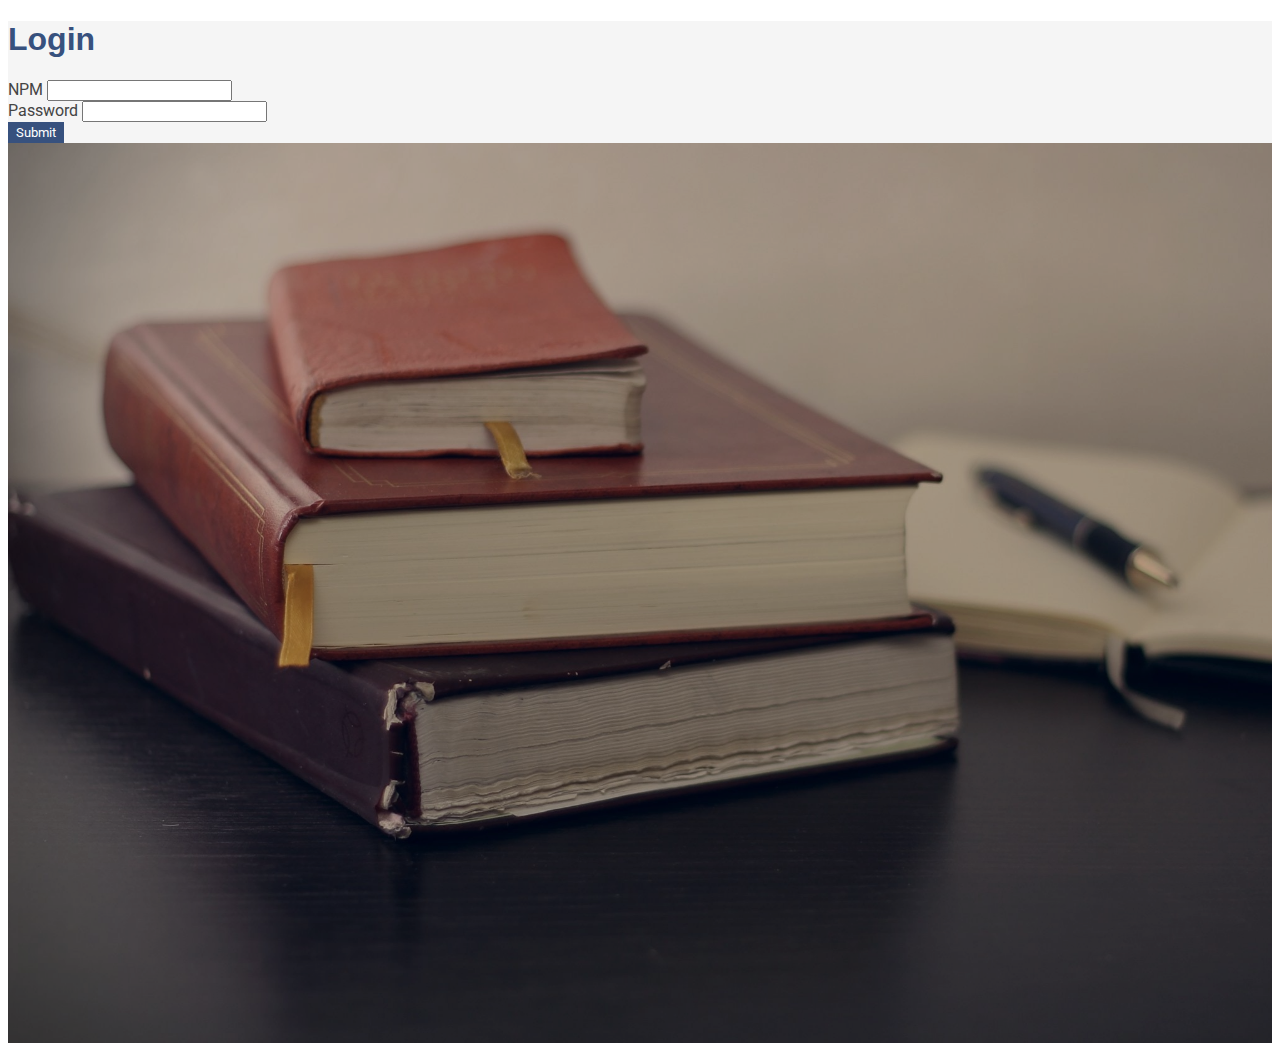
<file: index.html>
<!DOCTYPE html>
<html lang="en">
  <head>
    <meta charset="utf-8" />
    <meta name="viewport" content="width=device-width, initial-scale=1" />
    <title>Login</title>
    <link
      href="https://cdn.jsdelivr.net/npm/bootstrap@5.2.2/dist/css/bootstrap.min.css"
      rel="stylesheet"
      integrity="sha384-Zenh87qX5JnK2Jl0vWa8Ck2rdkQ2Bzep5IDxbcnCeuOxjzrPF/et3URy9Bv1WTRi"
      crossorigin="anonymous"
    />
    <link rel="stylesheet" href="css/style.css" />
  </head>
  <body>
    <!-- Login -->
    <div class="login m-auto">
      <div class="container-fluid">
        <div class="row">
          <div class="col-md-6">
            <div class="container p-5">
              <h1 class="fw-bold text-primary mb-3">Login</h1>
              <form method="POST" action="loginform.php">
                <div class="mb-3">
                  <label for="exampleInputEmail1" class="form-label">NPM</label>
                  <input
                    type="text"
                    class="form-control"
                    id="exampleInputEmail1" name="username"
                  />
                </div>
                <div class="mb-3">
                  <label for="exampleInputPassword1" class="form-label"
                    >Password</label
                  >
                  <input
                    type="password"
                    class="form-control"
                    id="exampleInputPassword1" name="password"
                  />
                </div>
                <button type="submit" class="btn btn-login w-100 mt-4">
                  Submit
                </button>
              </form>
              <!-- <h5 class="mt-3 text-black-50">
                Tidak mempunyai akun?
                <a href="./register.html" class="text-primary">Daftar</a>
              </h5> -->
            </div>
          </div>
          <div class="col-md-6 p-0">
            <div class="bg-login"></div>
          </div>
        </div>
      </div>
    </div>

    <script
      src="https://cdn.jsdelivr.net/npm/bootstrap@5.2.2/dist/js/bootstrap.bundle.min.js"
      integrity="sha384-OERcA2EqjJCMA+/3y+gxIOqMEjwtxJY7qPCqsdltbNJuaOe923+mo//f6V8Qbsw3"
      crossorigin="anonymous"
    ></script>
  </body>
</html>
</file>
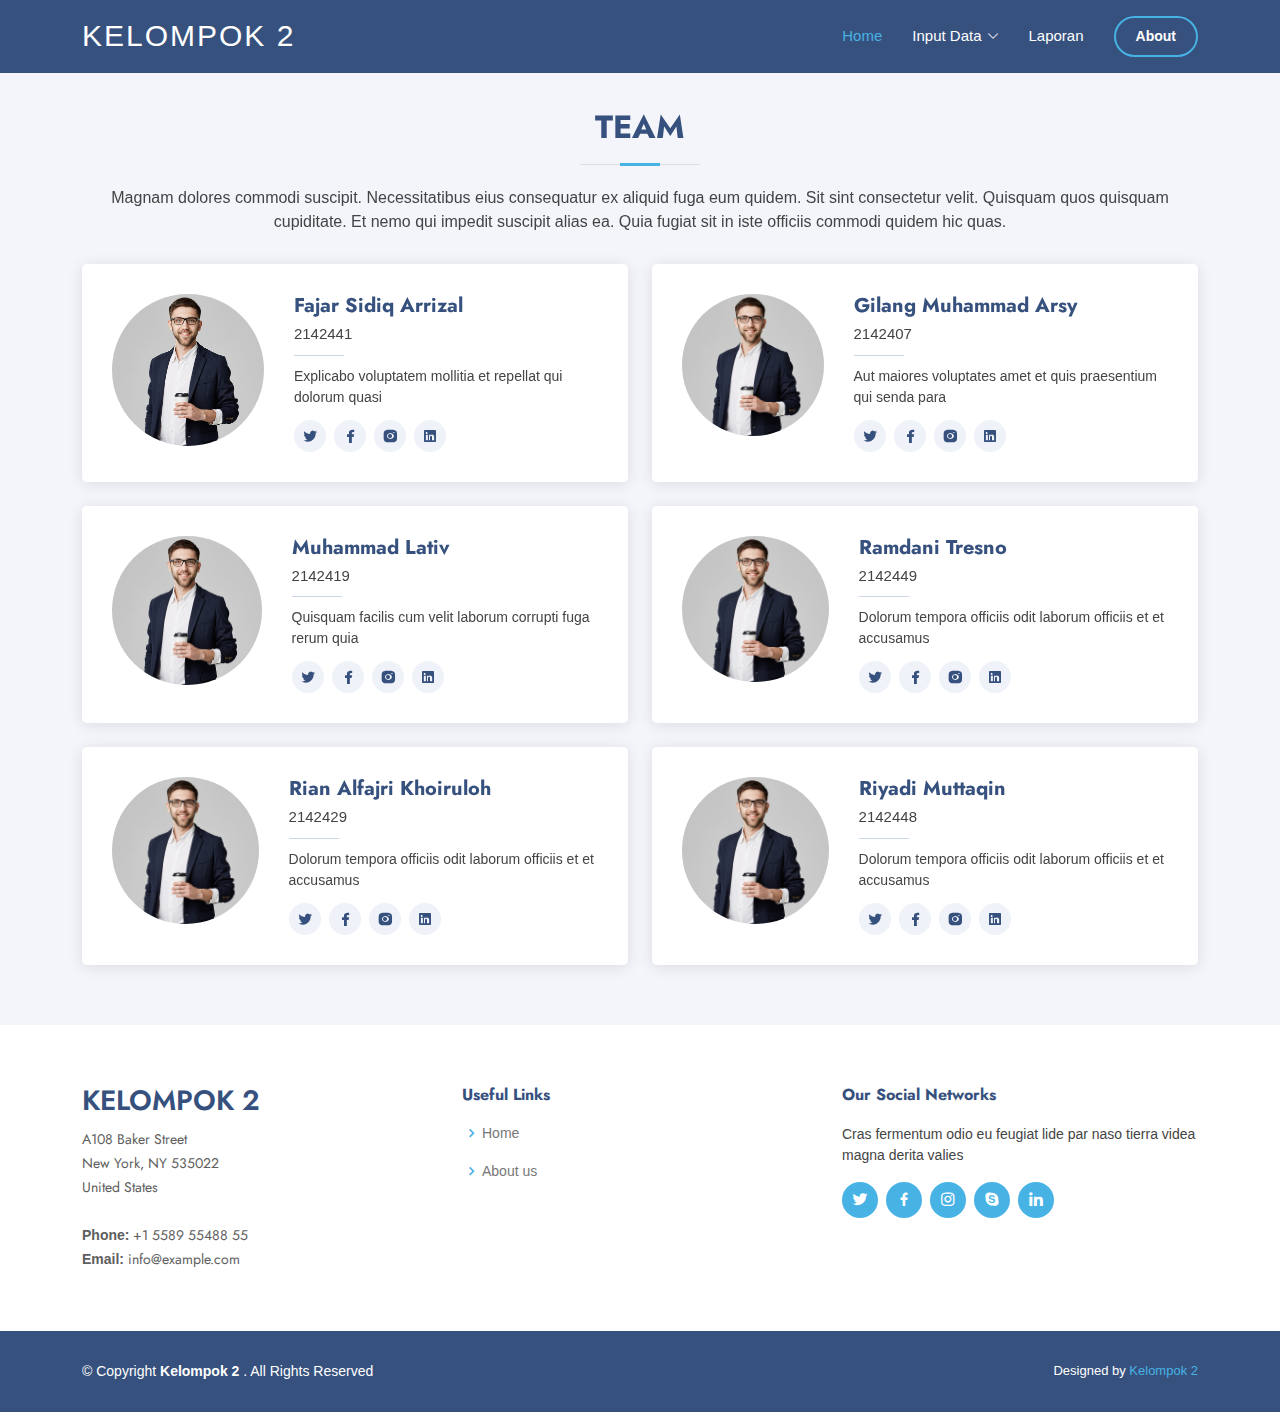
<file: about.html>
<!DOCTYPE html>
<html lang="en">
  <head>
    <meta charset="utf-8" />
    <meta content="width=device-width, initial-scale=1.0" name="viewport" />

    <title>Arsha Bootstrap Template - Index</title>
    <meta content="" name="description" />
    <meta content="" name="keywords" />

    <!-- Favicons -->
    <link href="assets/img/favicon.png" rel="icon" />
    <link href="assets/img/apple-touch-icon.png" rel="apple-touch-icon" />

    <!-- Google Fonts -->
    <link
      href="https://fonts.googleapis.com/css?family=Open+Sans:300,300i,400,400i,600,600i,700,700i|Jost:300,300i,400,400i,500,500i,600,600i,700,700i|Poppins:300,300i,400,400i,500,500i,600,600i,700,700i"
      rel="stylesheet"
    />

    <!-- Vendor CSS Files -->
    <link href="assets/vendor/aos/aos.css" rel="stylesheet" />
    <link
      href="assets/vendor/bootstrap/css/bootstrap.min.css"
      rel="stylesheet"
    />
    <link
      href="assets/vendor/bootstrap-icons/bootstrap-icons.css"
      rel="stylesheet"
    />
    <link href="assets/vendor/boxicons/css/boxicons.min.css" rel="stylesheet" />
    <link
      href="assets/vendor/glightbox/css/glightbox.min.css"
      rel="stylesheet"
    />
    <link href="assets/vendor/remixicon/remixicon.css" rel="stylesheet" />
    <link href="assets/vendor/swiper/swiper-bundle.min.css" rel="stylesheet" />

    <!-- Template Main CSS File -->
    <link href="assets/css/style.css" rel="stylesheet" />

    <!-- =======================================================
  * Template Name: Arsha - v4.9.1
  * Template URL: https://bootstrapmade.com/arsha-free-bootstrap-html-template-corporate/
  * Author: BootstrapMade.com
  * License: https://bootstrapmade.com/license/
  ======================================================== -->
  </head>

  <body>
    <!-- ======= Header ======= -->
    <header id="header" class="fixed-top" style="background-color: #37517e;">
      <div class="container d-flex align-items-center">
        <h1 class="logo me-auto"><a href="index.html">Kelompok 2</a></h1>
        <!-- Uncomment below if you prefer to use an image logo -->
        <!-- <a href="index.html" class="logo me-auto"><img src="assets/img/logo.png" alt="" class="img-fluid"></a>-->

        <nav id="navbar" class="navbar">
          <ul>
            <li><a class="nav-link scrollto active" href="index.html">Home</a></li>
            <li class="dropdown">
              <a href="#">
                <span>Input Data</span>
                <i class="bi bi-chevron-down"></i>
              </a>
              <ul>
                <li><a href="forms/formmhs.php">Mahasiswa</a></li>
                <li><a href="forms/formdosen.php">Dosen</a></li>
                <li><a href="forms/formmatkul.php">Mata Kuliah</a></li>
                <li><a href="forms/formnilai.php">Nilai</a></li>
              </ul>
            </li>
            <li><a class="nav-link" href="laporan.html">Laporan</a></li>
            <li>
              <a class="getstarted" href="about.html">About</a>
            </li>
          </ul>
          <i class="bi bi-list mobile-nav-toggle"></i>
        </nav>

        <!-- .navbar -->
      </div>
    </header>
    <!-- End Header -->

    <main id="main">
      <!-- ======= Team Section ======= -->
      <section id="team" class="team section-bg">
        <div class="container mt-lg-5" data-aos="fade-up">
          <div class="section-title">
            <h2>Team</h2>
            <p>
              Magnam dolores commodi suscipit. Necessitatibus eius consequatur
              ex aliquid fuga eum quidem. Sit sint consectetur velit. Quisquam
              quos quisquam cupiditate. Et nemo qui impedit suscipit alias ea.
              Quia fugiat sit in iste officiis commodi quidem hic quas.
            </p>
          </div>

          <div class="row">
            <div class="col-lg-6">
              <div
                class="member d-flex align-items-start"
                data-aos="zoom-in"
                data-aos-delay="100"
              >
                <div class="pic">
                  <img
                    src="assets/img/team/team-3.jpg"
                    class="img-fluid"
                    alt=""
                  />
                </div>
                <div class="member-info">
                  <h4>Fajar Sidiq Arrizal</h4>
                  <span>2142441</span>
                  <p>
                    Explicabo voluptatem mollitia et repellat qui dolorum quasi
                  </p>
                  <div class="social">
                    <a href=""><i class="ri-twitter-fill"></i></a>
                    <a href=""><i class="ri-facebook-fill"></i></a>
                    <a href=""><i class="ri-instagram-fill"></i></a>
                    <a href=""><i class="ri-linkedin-box-fill"></i></a>
                  </div>
                </div>
              </div>
            </div>

            <div class="col-lg-6 mt-4 mt-lg-0">
              <div
                class="member d-flex align-items-start"
                data-aos="zoom-in"
                data-aos-delay="200"
              >
                <div class="pic">
                  <img
                    src="assets/img/team/team-3.jpg"
                    class="img-fluid"
                    alt=""
                  />
                </div>
                <div class="member-info">
                  <h4>Gilang Muhammad Arsy</h4>
                  <span>2142407</span>
                  <p>
                    Aut maiores voluptates amet et quis praesentium qui senda
                    para
                  </p>
                  <div class="social">
                    <a href=""><i class="ri-twitter-fill"></i></a>
                    <a href=""><i class="ri-facebook-fill"></i></a>
                    <a href=""><i class="ri-instagram-fill"></i></a>
                    <a href=""><i class="ri-linkedin-box-fill"></i></a>
                  </div>
                </div>
              </div>
            </div>

            <div class="col-lg-6 mt-4">
              <div
                class="member d-flex align-items-start"
                data-aos="zoom-in"
                data-aos-delay="300"
              >
                <div class="pic">
                  <img
                    src="assets/img/team/team-3.jpg"
                    class="img-fluid"
                    alt=""
                  />
                </div>
                <div class="member-info">
                  <h4>Muhammad Lativ</h4>
                  <span>2142419</span>
                  <p>
                    Quisquam facilis cum velit laborum corrupti fuga rerum quia
                  </p>
                  <div class="social">
                    <a href=""><i class="ri-twitter-fill"></i></a>
                    <a href=""><i class="ri-facebook-fill"></i></a>
                    <a href=""><i class="ri-instagram-fill"></i></a>
                    <a href=""><i class="ri-linkedin-box-fill"></i></a>
                  </div>
                </div>
              </div>
            </div>

            <div class="col-lg-6 mt-4">
              <div
                class="member d-flex align-items-start"
                data-aos="zoom-in"
                data-aos-delay="400"
              >
                <div class="pic">
                  <img
                    src="assets/img/team/team-3.jpg"
                    class="img-fluid"
                    alt=""
                  />
                </div>
                <div class="member-info">
                  <h4>Ramdani Tresno</h4>
                  <span>2142449</span>
                  <p>
                    Dolorum tempora officiis odit laborum officiis et et
                    accusamus
                  </p>
                  <div class="social">
                    <a href=""><i class="ri-twitter-fill"></i></a>
                    <a href=""><i class="ri-facebook-fill"></i></a>
                    <a href=""><i class="ri-instagram-fill"></i></a>
                    <a href=""><i class="ri-linkedin-box-fill"></i></a>
                  </div>
                </div>
              </div>
            </div>
            <div class="col-lg-6 mt-4">
              <div
                class="member d-flex align-items-start"
                data-aos="zoom-in"
                data-aos-delay="400"
              >
                <div class="pic">
                  <img
                    src="assets/img/team/team-3.jpg"
                    class="img-fluid"
                    alt=""
                  />
                </div>
                <div class="member-info">
                  <h4>Rian Alfajri Khoiruloh</h4>
                  <span>2142429</span>
                  <p>
                    Dolorum tempora officiis odit laborum officiis et et
                    accusamus
                  </p>
                  <div class="social">
                    <a href=""><i class="ri-twitter-fill"></i></a>
                    <a href=""><i class="ri-facebook-fill"></i></a>
                    <a href=""><i class="ri-instagram-fill"></i></a>
                    <a href=""><i class="ri-linkedin-box-fill"></i></a>
                  </div>
                </div>
              </div>
            </div>
            <div class="col-lg-6 mt-4">
              <div
                class="member d-flex align-items-start"
                data-aos="zoom-in"
                data-aos-delay="400"
              >
                <div class="pic">
                  <img
                    src="assets/img/team/team-3.jpg"
                    class="img-fluid"
                    alt=""
                  />
                </div>
                <div class="member-info">
                  <h4>Riyadi Muttaqin</h4>
                  <span>2142448</span>
                  <p>
                    Dolorum tempora officiis odit laborum officiis et et
                    accusamus
                  </p>
                  <div class="social">
                    <a href=""><i class="ri-twitter-fill"></i></a>
                    <a href=""><i class="ri-facebook-fill"></i></a>
                    <a href=""><i class="ri-instagram-fill"></i></a>
                    <a href=""><i class="ri-linkedin-box-fill"></i></a>
                  </div>
                </div>
              </div>
            </div>
          </div>
        </div>
      </section>
      <!-- End Team Section -->
    </main>
    <!-- End #main -->
    <!-- ======= Footer ======= -->
    <footer id="footer">
      <div class="footer-top">
        <div class="container">
          <div class="row">
            <div class="col-lg-4 col-md-6 footer-contact">
              <h3>Kelompok 2</h3>
              <p>
                A108 Baker Street
                <br />
                New York, NY 535022
                <br />
                United States
                <br />
                <br />
                <strong>Phone:</strong>
                +1 5589 55488 55
                <br />
                <strong>Email:</strong>
                info@example.com
                <br />
              </p>
            </div>

            <div class="col-lg-4 col-md-6 footer-links">
              <h4>Useful Links</h4>
              <ul>
                <li>
                  <i class="bx bx-chevron-right"></i>
                  <a href="index.html">Home</a>
                </li>
                <li>
                  <i class="bx bx-chevron-right"></i>
                  <a href="about.html">About us</a>
                </li>
              </ul>
            </div>

            <div class="col-lg-4 col-md-6 footer-links">
              <h4>Our Social Networks</h4>
              <p>
                Cras fermentum odio eu feugiat lide par naso tierra videa magna
                derita valies
              </p>
              <div class="social-links mt-3">
                <a href="#" class="twitter"><i class="bx bxl-twitter"></i></a>
                <a href="#" class="facebook"><i class="bx bxl-facebook"></i></a>
                <a href="#" class="instagram">
                  <i class="bx bxl-instagram"></i>
                </a>
                <a href="#" class="google-plus"><i class="bx bxl-skype"></i></a>
                <a href="#" class="linkedin"><i class="bx bxl-linkedin"></i></a>
              </div>
            </div>
          </div>
        </div>
      </div>

      <div class="container footer-bottom clearfix">
        <div class="copyright">
          &copy; Copyright
          <strong><span>Kelompok 2</span></strong>
          . All Rights Reserved
        </div>
        <div class="credits">
          <!-- All the links in the footer should remain intact. -->
          <!-- You can delete the links only if you purchased the pro version. -->
          <!-- Licensing information: https://bootstrapmade.com/license/ -->
          <!-- Purchase the pro version with working PHP/AJAX contact form: https://bootstrapmade.com/arsha-free-bootstrap-html-template-corporate/ -->
          Designed by
          <a href="https://bootstrapmade.com/">Kelompok 2</a>
        </div>
      </div>
    </footer>
    <!-- End Footer -->

    <div id="preloader"></div>
    <a
      href="#"
      class="back-to-top d-flex align-items-center justify-content-center"
    >
      <i class="bi bi-arrow-up-short"></i>
    </a>

    <!-- Vendor JS Files -->
    <script src="assets/vendor/aos/aos.js"></script>
    <script src="assets/vendor/bootstrap/js/bootstrap.bundle.min.js"></script>
    <script src="assets/vendor/glightbox/js/glightbox.min.js"></script>
    <script src="assets/vendor/isotope-layout/isotope.pkgd.min.js"></script>
    <script src="assets/vendor/swiper/swiper-bundle.min.js"></script>
    <script src="assets/vendor/waypoints/noframework.waypoints.js"></script>
    <script src="assets/vendor/php-email-form/validate.js"></script>

    <!-- Template Main JS File -->
    <script src="assets/js/main.js"></script>
  </body>
</html>
</file>
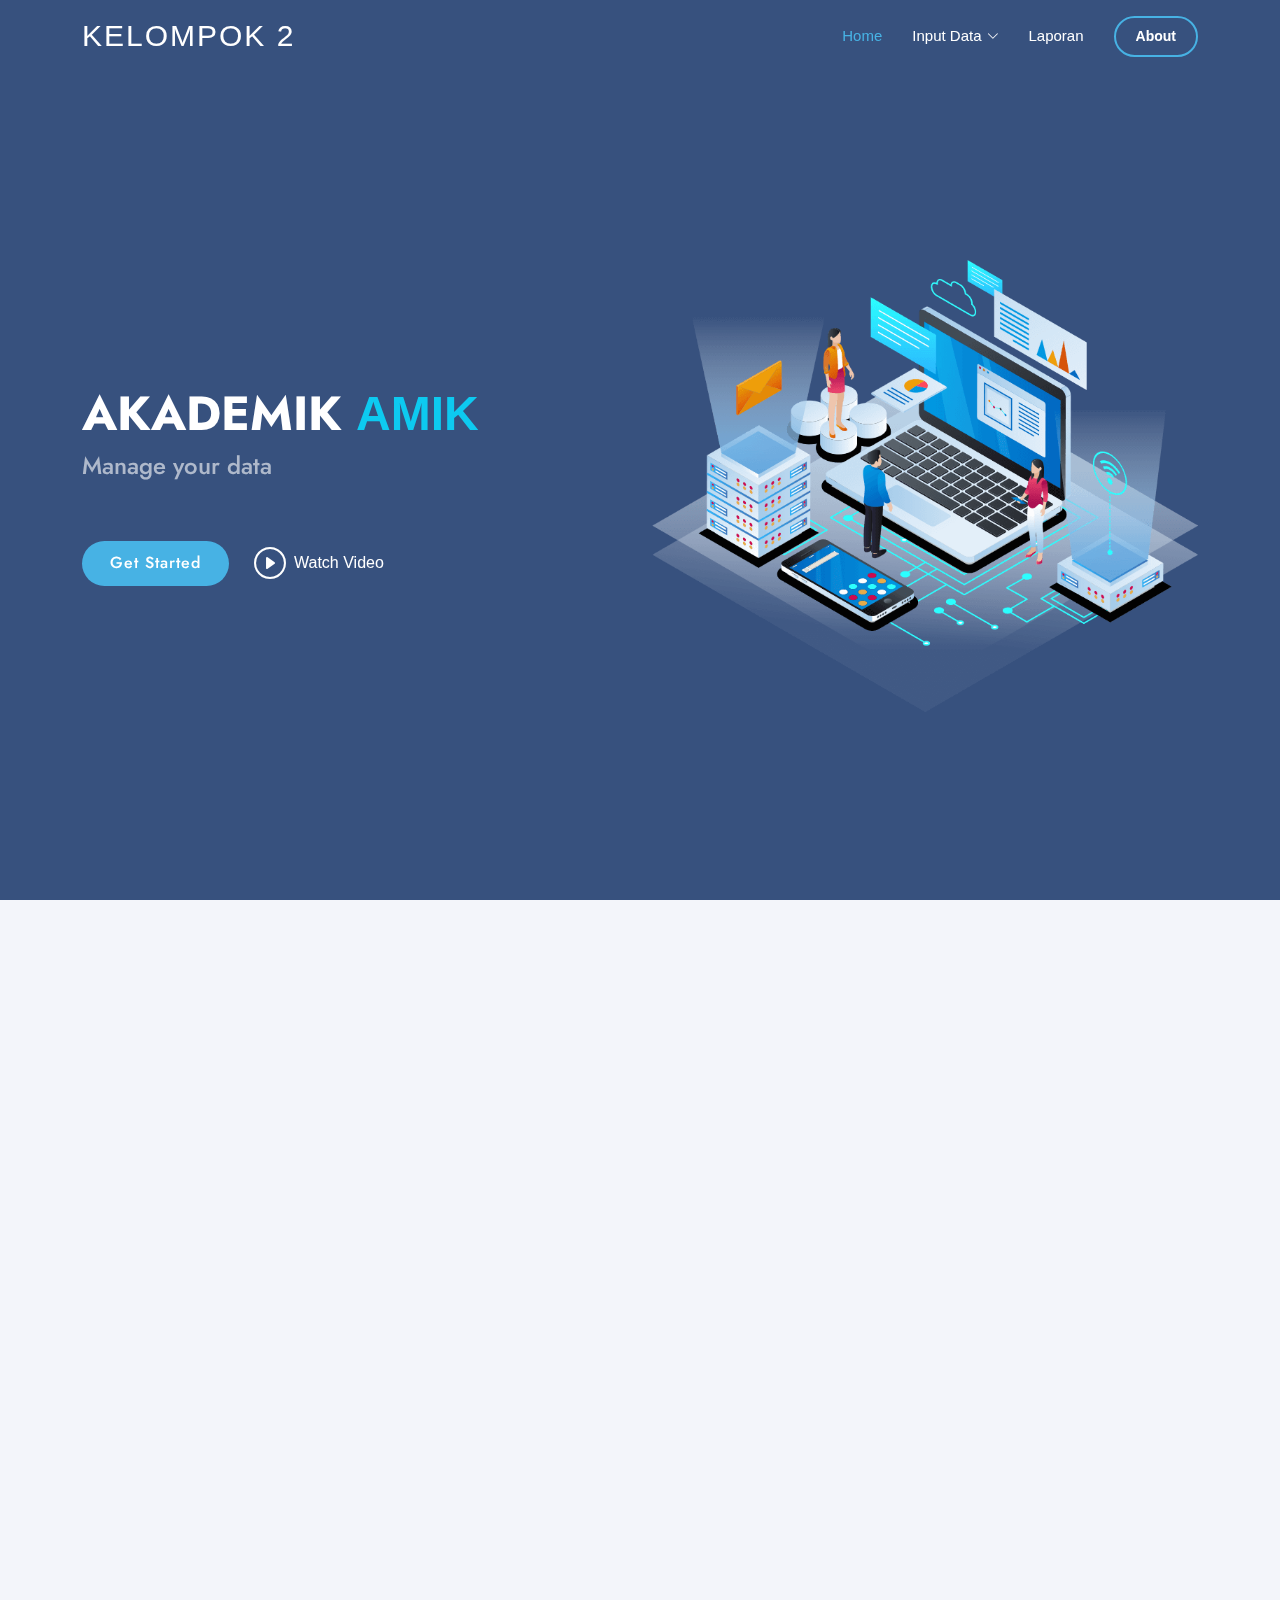
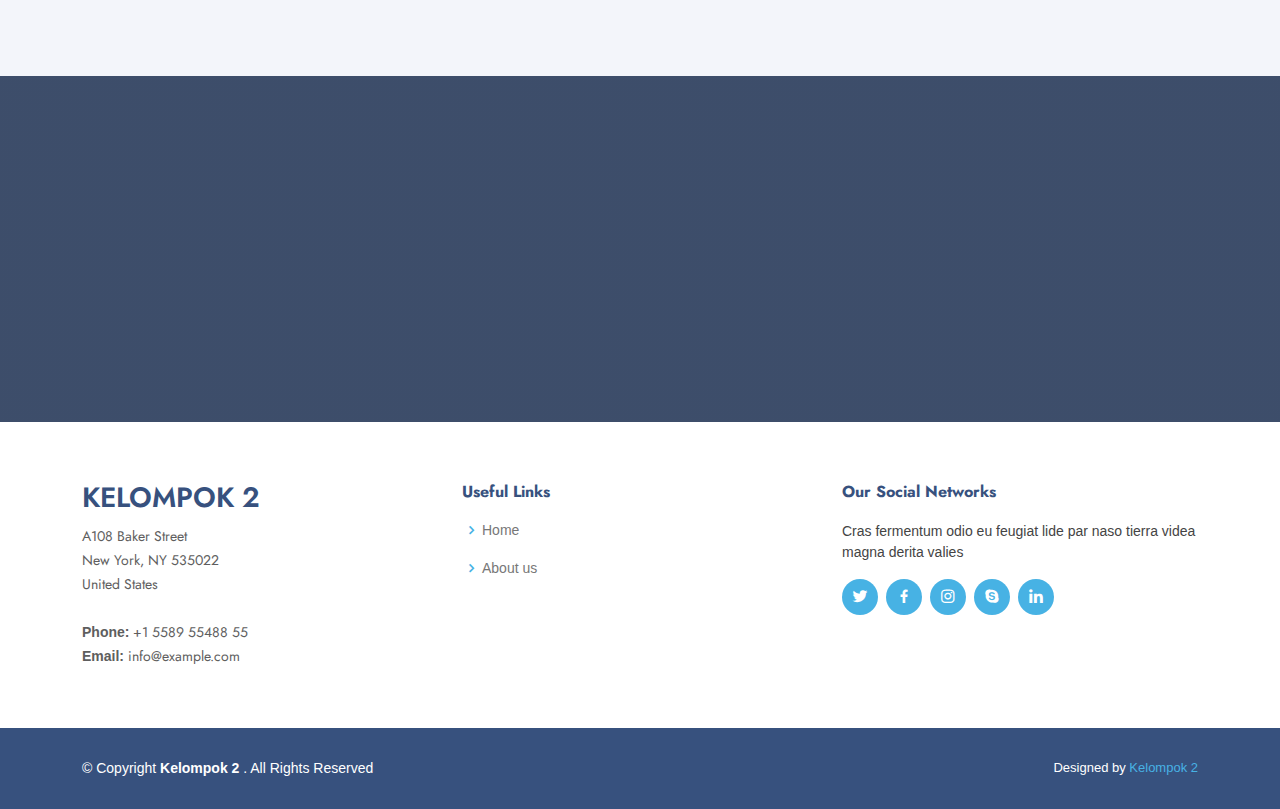
<file: home.html>
<!DOCTYPE html>
<html lang="en">
  <head>
    <meta charset="utf-8" />
    <meta content="width=device-width, initial-scale=1.0" name="viewport" />

    <title>Arsha Bootstrap Template - Index</title>
    <meta content="" name="description" />
    <meta content="" name="keywords" />

    <!-- Favicons -->
    <link href="assets/img/favicon.png" rel="icon" />
    <link href="assets/img/apple-touch-icon.png" rel="apple-touch-icon" />

    <!-- Google Fonts -->
    <link
      href="https://fonts.googleapis.com/css?family=Open+Sans:300,300i,400,400i,600,600i,700,700i|Jost:300,300i,400,400i,500,500i,600,600i,700,700i|Poppins:300,300i,400,400i,500,500i,600,600i,700,700i"
      rel="stylesheet"
    />

    <!-- Vendor CSS Files -->
    <link href="assets/vendor/aos/aos.css" rel="stylesheet" />
    <link
      href="assets/vendor/bootstrap/css/bootstrap.min.css"
      rel="stylesheet"
    />
    <link
      href="assets/vendor/bootstrap-icons/bootstrap-icons.css"
      rel="stylesheet"
    />
    <link href="assets/vendor/boxicons/css/boxicons.min.css" rel="stylesheet" />
    <link
      href="assets/vendor/glightbox/css/glightbox.min.css"
      rel="stylesheet"
    />
    <link href="assets/vendor/remixicon/remixicon.css" rel="stylesheet" />
    <link href="assets/vendor/swiper/swiper-bundle.min.css" rel="stylesheet" />

    <!-- Template Main CSS File -->
    <link href="assets/css/style.css" rel="stylesheet" />

    <!-- =======================================================
  * Template Name: Arsha - v4.9.1
  * Template URL: https://bootstrapmade.com/arsha-free-bootstrap-html-template-corporate/
  * Author: BootstrapMade.com
  * License: https://bootstrapmade.com/license/
  ======================================================== -->
  </head>

  <body>
    <!-- ======= Header ======= -->
    <header id="header" class="fixed-top">
      <div class="container d-flex align-items-center">
        <h1 class="logo me-auto"><a href="index.html">Kelompok 2</a></h1>
        <!-- Uncomment below if you prefer to use an image logo -->
        <!-- <a href="index.html" class="logo me-auto"><img src="assets/img/logo.png" alt="" class="img-fluid"></a>-->

        <nav id="navbar" class="navbar">
          <ul>
            <li><a class="nav-link scrollto active" href="index.html">Home</a></li>
            <li class="dropdown">
              <a href="#">
                <span>Input Data</span>
                <i class="bi bi-chevron-down"></i>
              </a>
              <ul>
                <li><a href="forms/formmhs.php">Mahasiswa</a></li>
                <li><a href="forms/formdosen.php">Dosen</a></li>
                <li><a href="forms/formmatkul.php">Mata Kuliah</a></li>
                <li><a href="forms/formnilai.php">Nilai</a></li>
              </ul>
            </li>
            <li><a class="nav-link" href="laporan.html">Laporan</a></li>
            <li>
              <a class="getstarted" href="about.html">About</a>
            </li>
          </ul>
          <i class="bi bi-list mobile-nav-toggle"></i>
        </nav>
        <!-- .navbar -->
      </div>
    </header>
    <!-- End Header -->

    <!-- ======= Hero Section ======= -->
    <section id="hero" class="d-flex align-items-center">
      <div class="container">
        <div class="row">
          <div
            class="col-lg-6 d-flex flex-column justify-content-center pt-4 pt-lg-0 order-2 order-lg-1"
            data-aos="fade-up"
            data-aos-delay="200"
          >
            <h1>
              AKADEMIK
              <span class="text-info">AMIK</span>
            </h1>
            <h2>
              Manage your data
            </h2>
            <div class="d-flex justify-content-center justify-content-lg-start">
              <a href="#why-us" class="btn-get-started scrollto">Get Started</a>
              <a
                href="https://youtu.be/dQw4w9WgXcQ"
                class="glightbox btn-watch-video"
              >
                <i class="bi bi-play-circle"></i>
                <span>Watch Video</span>
              </a>
            </div>
          </div>
          <div
            class="col-lg-6 order-1 order-lg-2 hero-img"
            data-aos="zoom-in"
            data-aos-delay="200"
          >
            <img
              src="assets/img/hero-img.png"
              class="img-fluid animated"
              alt=""
            />
          </div>
        </div>
      </div>
    </section>
    <!-- End Hero -->

    <main id="main">
      <!-- ======= Why Us Section ======= -->
      <section id="why-us" class="why-us section-bg">
        <div class="container-fluid" data-aos="fade-up">
          <div class="row">
            <div
              class="col-lg-7 d-flex flex-column justify-content-center align-items-stretch order-2 order-lg-1"
            >
              <div class="content">
                <h3>
                  About
                  <strong>Us</strong>
                </h3>
                <p>
                  Lorem ipsum dolor sit amet, consectetur adipiscing elit, sed
                  do eiusmod tempor incididunt ut labore et dolore magna aliqua.
                  Duis aute irure dolor in reprehenderit
                </p>
              </div>

              <div class="accordion-list">
                <ul>
                  <li>
                    <a
                      data-bs-toggle="collapse"
                      class="collapse"
                      data-bs-target="#accordion-list-1"
                    >
                      <span>01</span>
                      Mahasiswa
                      <i class="bx bx-chevron-down icon-show"></i>
                      <i class="bx bx-chevron-up icon-close"></i>
                    </a>
                    <div
                      id="accordion-list-1"
                      class="collapse show"
                      data-bs-parent=".accordion-list"
                    >
                      <p>
                        Feugiat pretium nibh ipsum consequat. Tempus iaculis
                        urna id volutpat lacus laoreet non curabitur gravida.
                        Venenatis lectus magna fringilla urna porttitor rhoncus
                        dolor purus non.
                      </p>
                    </div>
                  </li>

                  <li>
                    <a
                      data-bs-toggle="collapse"
                      data-bs-target="#accordion-list-2"
                      class="collapsed"
                    >
                      <span>02</span>
                      Dosen
                      <i class="bx bx-chevron-down icon-show"></i>
                      <i class="bx bx-chevron-up icon-close"></i>
                    </a>
                    <div
                      id="accordion-list-2"
                      class="collapse"
                      data-bs-parent=".accordion-list"
                    >
                      <p>
                        Dolor sit amet consectetur adipiscing elit pellentesque
                        habitant morbi. Id interdum velit laoreet id donec
                        ultrices. Fringilla phasellus faucibus scelerisque
                        eleifend donec pretium. Est pellentesque elit
                        ullamcorper dignissim. Mauris ultrices eros in cursus
                        turpis massa tincidunt dui.
                      </p>
                    </div>
                  </li>

                  <li>
                    <a
                      data-bs-toggle="collapse"
                      data-bs-target="#accordion-list-3"
                      class="collapsed"
                    >
                      <span>03</span>
                      Mata Kuliah
                      <i class="bx bx-chevron-down icon-show"></i>
                      <i class="bx bx-chevron-up icon-close"></i>
                    </a>
                    <div
                      id="accordion-list-3"
                      class="collapse"
                      data-bs-parent=".accordion-list"
                    >
                      <p>
                        Eleifend mi in nulla posuere sollicitudin aliquam
                        ultrices sagittis orci. Faucibus pulvinar elementum
                        integer enim. Sem nulla pharetra diam sit amet nisl
                        suscipit. Rutrum tellus pellentesque eu tincidunt.
                        Lectus urna duis convallis convallis tellus. Urna
                        molestie at elementum eu facilisis sed odio morbi quis
                      </p>
                    </div>
                  </li>
                  <li>
                    <a
                      data-bs-toggle="collapse"
                      data-bs-target="#accordion-list-4"
                      class="collapsed"
                    >
                      <span>04</span>
                      Nilai
                      <i class="bx bx-chevron-down icon-show"></i>
                      <i class="bx bx-chevron-up icon-close"></i>
                    </a>
                    <div
                      id="accordion-list-4"
                      class="collapse"
                      data-bs-parent=".accordion-list"
                    >
                      <p>
                        Eleifend mi in nulla posuere sollicitudin aliquam
                        ultrices sagittis orci. Faucibus pulvinar elementum
                        integer enim. Sem nulla pharetra diam sit amet nisl
                        suscipit. Rutrum tellus pellentesque eu tincidunt.
                        Lectus urna duis convallis convallis tellus. Urna
                        molestie at elementum eu facilisis sed odio morbi quis
                      </p>
                    </div>
                  </li>
                </ul>
              </div>
            </div>

            <div
              class="col-lg-5 align-items-stretch order-1 order-lg-2 img"
              style="background-image: url('assets/img/why-us.png');"
              data-aos="zoom-in"
              data-aos-delay="150"
            >
              &nbsp;
            </div>
          </div>
        </div>
      </section>
      <!-- End Why Us Section -->

      <!-- ======= Cta Section ======= -->
      <section id="cta" class="cta">
        <div class="container" data-aos="zoom-in">
          <div class="row">
            <div class="col-lg-9 text-center text-lg-start">
              <h3>Report</h3>
              <p>
                Duis aute irure dolor in reprehenderit in voluptate velit esse
                cillum dolore eu fugiat nulla pariatur. Excepteur sint occaecat
                cupidatat non proident, sunt in culpa qui officia deserunt
                mollit anim id est laborum.
              </p>
            </div>
            <div class="col-lg-3 cta-btn-container text-center">
              <a class="cta-btn align-middle" href="laporan.html">
                View Report
              </a>
            </div>
          </div>
        </div>
      </section>
      <!-- End Cta Section -->
    </main>
    <!-- End #main -->

    <!-- ======= Footer ======= -->
    <footer id="footer">
      <div class="footer-top">
        <div class="container">
          <div class="row">
            <div class="col-lg-4 col-md-6 footer-contact">
              <h3>Kelompok 2</h3>
              <p>
                A108 Baker Street
                <br />
                New York, NY 535022
                <br />
                United States
                <br />
                <br />
                <strong>Phone:</strong>
                +1 5589 55488 55
                <br />
                <strong>Email:</strong>
                info@example.com
                <br />
              </p>
            </div>

            <div class="col-lg-4 col-md-6 footer-links">
              <h4>Useful Links</h4>
              <ul>
                <li>
                  <i class="bx bx-chevron-right"></i>
                  <a href="index.html">Home</a>
                </li>
                <li>
                  <i class="bx bx-chevron-right"></i>
                  <a href="about.html">About us</a>
                </li>
              </ul>
            </div>

            <div class="col-lg-4 col-md-6 footer-links">
              <h4>Our Social Networks</h4>
              <p>
                Cras fermentum odio eu feugiat lide par naso tierra videa magna
                derita valies
              </p>
              <div class="social-links mt-3">
                <a href="#" class="twitter"><i class="bx bxl-twitter"></i></a>
                <a href="#" class="facebook"><i class="bx bxl-facebook"></i></a>
                <a href="#" class="instagram">
                  <i class="bx bxl-instagram"></i>
                </a>
                <a href="#" class="google-plus"><i class="bx bxl-skype"></i></a>
                <a href="#" class="linkedin"><i class="bx bxl-linkedin"></i></a>
              </div>
            </div>
          </div>
        </div>
      </div>

      <div class="container footer-bottom clearfix">
        <div class="copyright">
          &copy; Copyright
          <strong><span>Kelompok 2</span></strong>
          . All Rights Reserved
        </div>
        <div class="credits">
          <!-- All the links in the footer should remain intact. -->
          <!-- You can delete the links only if you purchased the pro version. -->
          <!-- Licensing information: https://bootstrapmade.com/license/ -->
          <!-- Purchase the pro version with working PHP/AJAX contact form: https://bootstrapmade.com/arsha-free-bootstrap-html-template-corporate/ -->
          Designed by
          <a href="https://bootstrapmade.com/">Kelompok 2</a>
        </div>
      </div>
    </footer>
    <!-- End Footer -->

    <div id="preloader"></div>
    <a
      href="#"
      class="back-to-top d-flex align-items-center justify-content-center"
    >
      <i class="bi bi-arrow-up-short"></i>
    </a>

    <!-- Vendor JS Files -->
    <script src="assets/vendor/aos/aos.js"></script>
    <script src="assets/vendor/bootstrap/js/bootstrap.bundle.min.js"></script>
    <script src="assets/vendor/glightbox/js/glightbox.min.js"></script>
    <script src="assets/vendor/isotope-layout/isotope.pkgd.min.js"></script>
    <script src="assets/vendor/swiper/swiper-bundle.min.js"></script>
    <script src="assets/vendor/waypoints/noframework.waypoints.js"></script>
    <script src="assets/vendor/php-email-form/validate.js"></script>

    <!-- Template Main JS File -->
    <script src="assets/js/main.js"></script>
  </body>
</html>
</file>
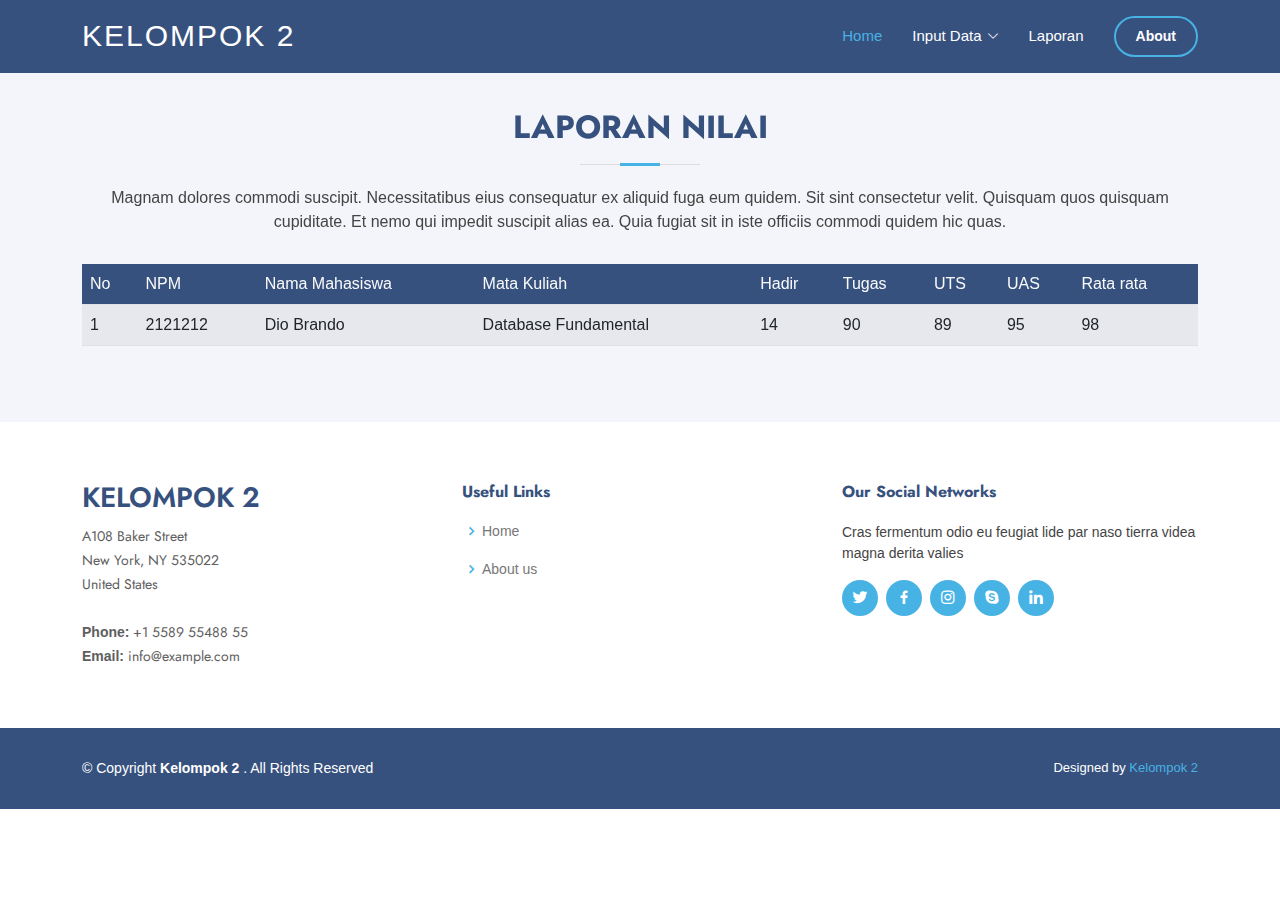
<file: laporan.html>
<!DOCTYPE html>
<html lang="en">
  <head>
    <meta charset="utf-8" />
    <meta content="width=device-width, initial-scale=1.0" name="viewport" />

    <title>Arsha Bootstrap Template - Index</title>
    <meta content="" name="description" />
    <meta content="" name="keywords" />

    <!-- Favicons -->
    <link href="assets/img/favicon.png" rel="icon" />
    <link href="assets/img/apple-touch-icon.png" rel="apple-touch-icon" />

    <!-- Google Fonts -->
    <link
      href="https://fonts.googleapis.com/css?family=Open+Sans:300,300i,400,400i,600,600i,700,700i|Jost:300,300i,400,400i,500,500i,600,600i,700,700i|Poppins:300,300i,400,400i,500,500i,600,600i,700,700i"
      rel="stylesheet"
    />

    <!-- Vendor CSS Files -->
    <link href="assets/vendor/aos/aos.css" rel="stylesheet" />
    <link
      href="assets/vendor/bootstrap/css/bootstrap.min.css"
      rel="stylesheet"
    />
    <link
      href="assets/vendor/bootstrap-icons/bootstrap-icons.css"
      rel="stylesheet"
    />
    <link href="assets/vendor/boxicons/css/boxicons.min.css" rel="stylesheet" />
    <link
      href="assets/vendor/glightbox/css/glightbox.min.css"
      rel="stylesheet"
    />
    <link href="assets/vendor/remixicon/remixicon.css" rel="stylesheet" />
    <link href="assets/vendor/swiper/swiper-bundle.min.css" rel="stylesheet" />

    <!-- Template Main CSS File -->
    <link href="assets/css/style.css" rel="stylesheet" />

    <!-- =======================================================
  * Template Name: Arsha - v4.9.1
  * Template URL: https://bootstrapmade.com/arsha-free-bootstrap-html-template-corporate/
  * Author: BootstrapMade.com
  * License: https://bootstrapmade.com/license/
  ======================================================== -->
  </head>

  <body>
    <!-- ======= Header ======= -->
    <header id="header" class="fixed-top" style="background-color: #37517e;">
      <div class="container d-flex align-items-center">
        <h1 class="logo me-auto"><a href="index.html">Kelompok 2</a></h1>
        <!-- Uncomment below if you prefer to use an image logo -->
        <!-- <a href="index.html" class="logo me-auto"><img src="assets/img/logo.png" alt="" class="img-fluid"></a>-->

        <nav id="navbar" class="navbar">
          <ul>
            <li><a class="nav-link scrollto active" href="index.html">Home</a></li>
            <li class="dropdown">
              <a href="#">
                <span>Input Data</span>
                <i class="bi bi-chevron-down"></i>
              </a>
              <ul>
                <li><a href="forms/formmhs.php">Mahasiswa</a></li>
                <li><a href="forms/formdosen.php">Dosen</a></li>
                <li><a href="forms/formmatkul.php">Mata Kuliah</a></li>
                <li><a href="forms/formnilai.php">Nilai</a></li>
              </ul>
            </li>
            <li><a class="nav-link" href="laporan.html">Laporan</a></li>
            <li>
              <a class="getstarted" href="about.html">About</a>
            </li>
          </ul>
          <i class="bi bi-list mobile-nav-toggle"></i>
        </nav>
        <!-- .navbar -->
      </div>
    </header>
    <!-- End Header -->

    <main id="main">
      <!-- ======= Team Section ======= -->
      <section id="team" class="team section-bg">
        <div class="container mt-lg-5" data-aos="fade-up">
          <div class="section-title">
            <h2>Laporan Nilai</h2>
            <p>
              Magnam dolores commodi suscipit. Necessitatibus eius consequatur
              ex aliquid fuga eum quidem. Sit sint consectetur velit. Quisquam
              quos quisquam cupiditate. Et nemo qui impedit suscipit alias ea.
              Quia fugiat sit in iste officiis commodi quidem hic quas.
            </p>
          </div>

          <div class="row">
            <div class="col-lg-12">
              <table class="table table-striped table-hover">
                <thead style="background-color: #37517e;" class="text-light">
                  <tr>
                    <td>No</td>
                    <td>NPM</td>
                    <td>Nama Mahasiswa</td>
                    <td>Mata Kuliah</td>
                    <td>Hadir</td>
                    <td>Tugas</td>
                    <td>UTS</td>
                    <td>UAS</td>
                    <td>Rata rata</td>
                  </tr>
                </thead>
                <tbody>
                  <td>1</td>
                  <td>2121212</td>
                  <td>Dio Brando</td>
                  <td>Database Fundamental</td>
                  <td>14</td>
                  <td>90</td>
                  <td>89</td>
                  <td>95</td>
                  <td>98</td>
                </tbody>
              </table>
            </div>
          </div>
        </div>
      </section>
      <!-- End Team Section -->
    </main>
    <!-- End #main -->
    <!-- ======= Footer ======= -->
    <footer id="footer">
      <div class="footer-top">
        <div class="container">
          <div class="row">
            <div class="col-lg-4 col-md-6 footer-contact">
              <h3>Kelompok 2</h3>
              <p>
                A108 Baker Street
                <br />
                New York, NY 535022
                <br />
                United States
                <br />
                <br />
                <strong>Phone:</strong>
                +1 5589 55488 55
                <br />
                <strong>Email:</strong>
                info@example.com
                <br />
              </p>
            </div>

            <div class="col-lg-4 col-md-6 footer-links">
              <h4>Useful Links</h4>
              <ul>
                <li>
                  <i class="bx bx-chevron-right"></i>
                  <a href="index.html">Home</a>
                </li>
                <li>
                  <i class="bx bx-chevron-right"></i>
                  <a href="about.html">About us</a>
                </li>
              </ul>
            </div>

            <div class="col-lg-4 col-md-6 footer-links">
              <h4>Our Social Networks</h4>
              <p>
                Cras fermentum odio eu feugiat lide par naso tierra videa magna
                derita valies
              </p>
              <div class="social-links mt-3">
                <a href="#" class="twitter"><i class="bx bxl-twitter"></i></a>
                <a href="#" class="facebook"><i class="bx bxl-facebook"></i></a>
                <a href="#" class="instagram">
                  <i class="bx bxl-instagram"></i>
                </a>
                <a href="#" class="google-plus"><i class="bx bxl-skype"></i></a>
                <a href="#" class="linkedin"><i class="bx bxl-linkedin"></i></a>
              </div>
            </div>
          </div>
        </div>
      </div>

      <div class="container footer-bottom clearfix">
        <div class="copyright">
          &copy; Copyright
          <strong><span>Kelompok 2</span></strong>
          . All Rights Reserved
        </div>
        <div class="credits">
          <!-- All the links in the footer should remain intact. -->
          <!-- You can delete the links only if you purchased the pro version. -->
          <!-- Licensing information: https://bootstrapmade.com/license/ -->
          <!-- Purchase the pro version with working PHP/AJAX contact form: https://bootstrapmade.com/arsha-free-bootstrap-html-template-corporate/ -->
          Designed by
          <a href="https://bootstrapmade.com/">Kelompok 2</a>
        </div>
      </div>
    </footer>
    <!-- End Footer -->

    <div id="preloader"></div>
    <a
      href="#"
      class="back-to-top d-flex align-items-center justify-content-center"
    >
      <i class="bi bi-arrow-up-short"></i>
    </a>

    <!-- Vendor JS Files -->
    <script src="assets/vendor/aos/aos.js"></script>
    <script src="assets/vendor/bootstrap/js/bootstrap.bundle.min.js"></script>
    <script src="assets/vendor/glightbox/js/glightbox.min.js"></script>
    <script src="assets/vendor/isotope-layout/isotope.pkgd.min.js"></script>
    <script src="assets/vendor/swiper/swiper-bundle.min.js"></script>
    <script src="assets/vendor/waypoints/noframework.waypoints.js"></script>
    <script src="assets/vendor/php-email-form/validate.js"></script>

    <!-- Template Main JS File -->
    <script src="assets/js/main.js"></script>
  </body>
</html>
</file>
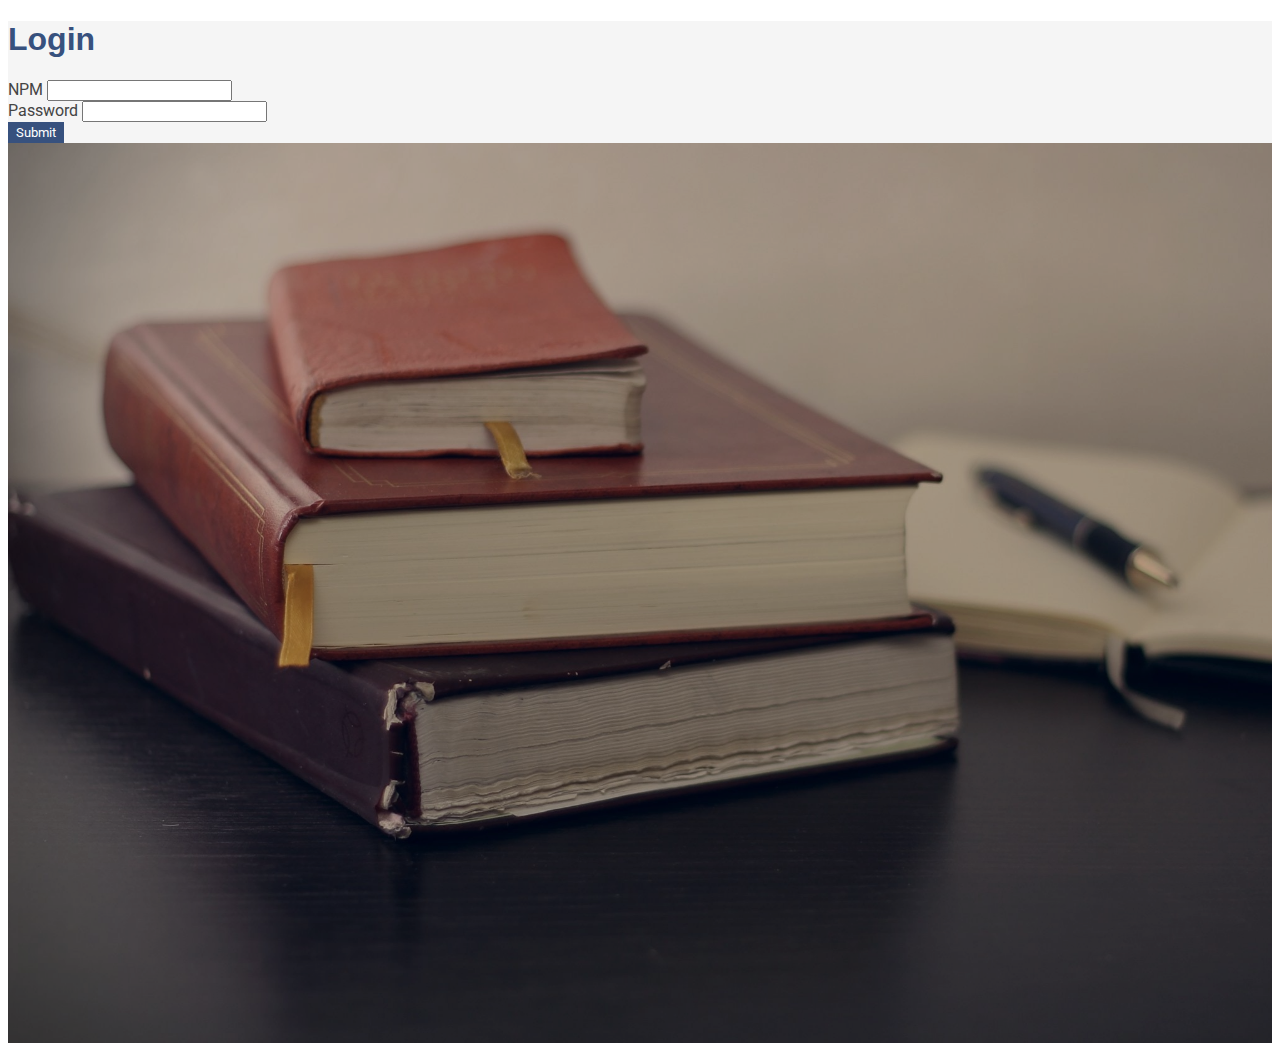
<file: pages/login.html>
<!DOCTYPE html>
<html lang="en">
  <head>
    <meta charset="utf-8" />
    <meta name="viewport" content="width=device-width, initial-scale=1" />
    <title>Login</title>
    <link
      href="https://cdn.jsdelivr.net/npm/bootstrap@5.2.2/dist/css/bootstrap.min.css"
      rel="stylesheet"
      integrity="sha384-Zenh87qX5JnK2Jl0vWa8Ck2rdkQ2Bzep5IDxbcnCeuOxjzrPF/et3URy9Bv1WTRi"
      crossorigin="anonymous"
    />
    <link rel="stylesheet" href="../css/style.css" />
  </head>
  <body>
    <!-- Login -->
    <div class="login m-auto">
      <div class="container-fluid">
        <div class="row">
          <div class="col-md-6">
            <div class="container p-5">
              <h1 class="fw-bold text-primary mb-3">Login</h1>
              <form>
                <div class="mb-3">
                  <label for="exampleInputEmail1" class="form-label">NPM</label>
                  <input
                    type="text"
                    class="form-control"
                    id="exampleInputEmail1"
                  />
                </div>
                <div class="mb-3">
                  <label for="exampleInputPassword1" class="form-label"
                    >Password</label
                  >
                  <input
                    type="password"
                    class="form-control"
                    id="exampleInputPassword1"
                  />
                </div>
                <button type="submit" class="btn btn-login w-100 mt-4">
                  Submit
                </button>
              </form>
            <!--  <h5 class="mt-3 text-black-50">
                Tidak mempunyai akun?
                <a href="./register.html" class="text-primary">Daftar</a>
              </h5>
            -->
            </div>
          </div>
          <div class="col-md-6 p-0">
            <div class="bg-login"></div>
          </div>
        </div>
      </div>
    </div>

    <script
      src="https://cdn.jsdelivr.net/npm/bootstrap@5.2.2/dist/js/bootstrap.bundle.min.js"
      integrity="sha384-OERcA2EqjJCMA+/3y+gxIOqMEjwtxJY7qPCqsdltbNJuaOe923+mo//f6V8Qbsw3"
      crossorigin="anonymous"
    ></script>
  </body>
</html>
</file>
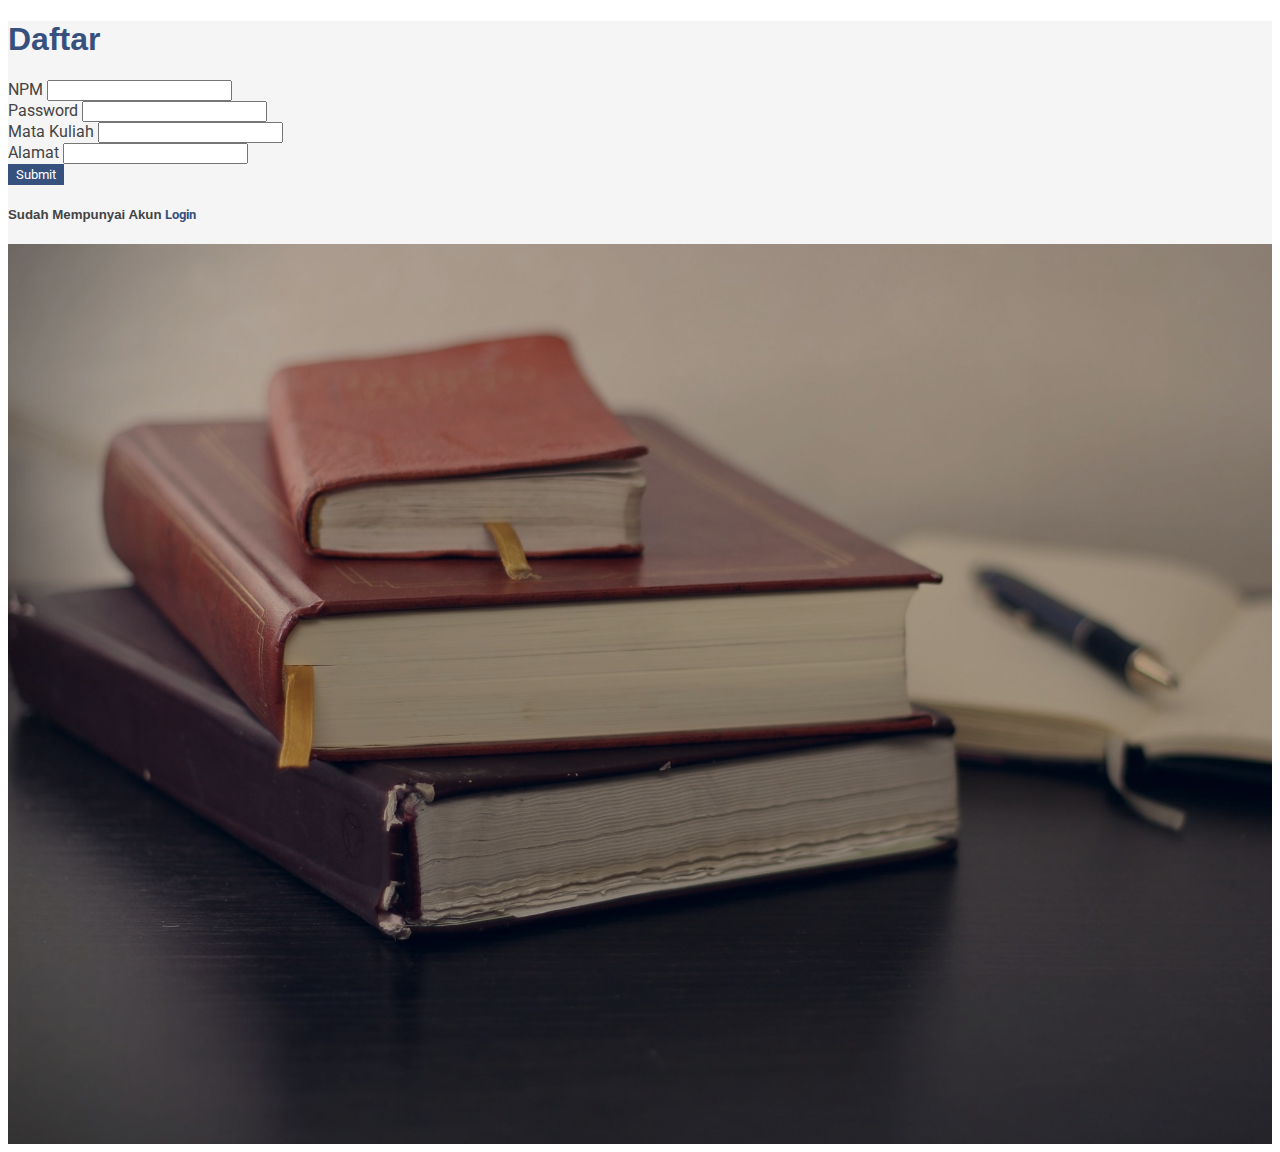
<file: pages/register.html>
<!DOCTYPE html>
<html lang="en">
  <head>
    <meta charset="utf-8" />
    <meta name="viewport" content="width=device-width, initial-scale=1" />
    <title>Daftar</title>
    <link
      href="https://cdn.jsdelivr.net/npm/bootstrap@5.2.2/dist/css/bootstrap.min.css"
      rel="stylesheet"
      integrity="sha384-Zenh87qX5JnK2Jl0vWa8Ck2rdkQ2Bzep5IDxbcnCeuOxjzrPF/et3URy9Bv1WTRi"
      crossorigin="anonymous"
    />
    <link rel="stylesheet" href="../css/style.css" />
  </head>
  <body>
    <!-- Login -->
    <div class="login m-auto">
      <div class="container-fluid">
        <div class="row">
          <div class="col-md-6">
            <div class="container p-5">
              <h1 class="fw-bold text-primary mb-3">Daftar</h1>
              <form>
                <div class="mb-3">
                  <label for="exampleInputEmail1" class="form-label">NPM</label>
                  <input
                    type="text"
                    class="form-control"
                    id="exampleInputEmail1"
                  />
                </div>
                <div class="mb-3">
                  <label for="exampleInputPassword1" class="form-label"
                    >Password</label
                  >
                  <input
                    type="password"
                    class="form-control"
                    id="exampleInputPassword1"
                  />
                </div>
                <div class="mb-3">
                  <label for="exampleInputEmail1" class="form-label"
                    >Mata Kuliah</label
                  >
                  <input
                    type="text"
                    class="form-control"
                    id="exampleInputEmail1"
                  />
                </div>
                <div class="mb-3">
                  <label for="exampleInputEmail1" class="form-label"
                    >Alamat</label
                  >
                  <input
                    type="text"
                    class="form-control"
                    id="exampleInputEmail1"
                  />
                </div>
                <button type="submit" class="btn btn-login w-100 mt-4">
                  Submit
                </button>
              </form>
              <h5 class="mt-3 text-black-50">
                Sudah Mempunyai Akun
                <a href="./login.html" class="text-primary">Login</a>
              </h5>
            </div>
          </div>
          <div class="col-md-6 p-0">
            <div class="bg-login"></div>
          </div>
        </div>
      </div>
    </div>

    <script
      src="https://cdn.jsdelivr.net/npm/bootstrap@5.2.2/dist/js/bootstrap.bundle.min.js"
      integrity="sha384-OERcA2EqjJCMA+/3y+gxIOqMEjwtxJY7qPCqsdltbNJuaOe923+mo//f6V8Qbsw3"
      crossorigin="anonymous"
    ></script>
  </body>
</html>
</file>
<file: css/style.css>
@import url("https://fonts.googleapis.com/css2?family=Roboto&display=swap");
* {
  font-family: "Roboto", sans-serif;
}

.login {
  background-color: #f5f5f5;
}
.text-primary {
  color: #37517e !important;
}
.bg-login {
  background: url('../assets/img/login.jpg');
  background-size: contain;
  background-repeat: no-repeat;
  height: 100vh;
  filter: brightness(70%);
}

.login .row {
  align-items: center;
}

.btn-login {
  background-color: #37517e;
  color: white;
  border: 2px solid #37517e;
}

.btn-login:hover {
  background-color: white;
  border: 2px solid #37517e;
}
/**
* Template Name: Arsha - v4.9.1
* Template URL: https://bootstrapmade.com/arsha-free-bootstrap-html-template-corporate/
* Author: BootstrapMade.com
* License: https://bootstrapmade.com/license/
*/

/*--------------------------------------------------------------
# General
--------------------------------------------------------------*/
body {
  font-family: "Open Sans", sans-serif;
  color: #444444;
}

a {
  color: #47b2e4;
  text-decoration: none;
}

a:hover {
  color: #73c5eb;
  text-decoration: none;
}

h1,
h2,
h3,
h4,
h5,
h6 {
  font-family: "Jost", sans-serif;
}

/*--------------------------------------------------------------
# Preloader
--------------------------------------------------------------*/
#preloader {
  position: fixed;
  top: 0;
  left: 0;
  right: 0;
  bottom: 0;
  z-index: 9999;
  overflow: hidden;
  background: #37517e;
}

#preloader:before {
  content: "";
  position: fixed;
  top: calc(50% - 30px);
  left: calc(50% - 30px);
  border: 6px solid #37517e;
  border-top-color: #fff;
  border-bottom-color: #fff;
  border-radius: 50%;
  width: 60px;
  height: 60px;
  -webkit-animation: animate-preloader 1s linear infinite;
  animation: animate-preloader 1s linear infinite;
}

@-webkit-keyframes animate-preloader {
  0% {
    transform: rotate(0deg);
  }

  100% {
    transform: rotate(360deg);
  }
}

@keyframes animate-preloader {
  0% {
    transform: rotate(0deg);
  }

  100% {
    transform: rotate(360deg);
  }
}

/*--------------------------------------------------------------
# Back to top button
--------------------------------------------------------------*/
.back-to-top {
  position: fixed;
  visibility: hidden;
  opacity: 0;
  right: 15px;
  bottom: 15px;
  z-index: 996;
  background: #47b2e4;
  width: 40px;
  height: 40px;
  border-radius: 50px;
  transition: all 0.4s;
}

.back-to-top i {
  font-size: 24px;
  color: #fff;
  line-height: 0;
}

.back-to-top:hover {
  background: #6bc1e9;
  color: #fff;
}

.back-to-top.active {
  visibility: visible;
  opacity: 1;
}

/*--------------------------------------------------------------
# Header
--------------------------------------------------------------*/
#header {
  transition: all 0.5s;
  z-index: 997;
  padding: 15px 0;
}

#header.header-scrolled,
#header.header-inner-pages {
  background: rgba(40, 58, 90, 0.9);
}

#header .logo {
  font-size: 30px;
  margin: 0;
  padding: 0;
  line-height: 1;
  font-weight: 500;
  letter-spacing: 2px;
  text-transform: uppercase;
}

#header .logo a {
  color: #fff;
}

#header .logo img {
  max-height: 40px;
}

/*--------------------------------------------------------------
# Navigation Menu
--------------------------------------------------------------*/
/**
* Desktop Navigation 
*/
.navbar {
  padding: 0;
}

.navbar ul {
  margin: 0;
  padding: 0;
  display: flex;
  list-style: none;
  align-items: center;
}

.navbar li {
  position: relative;
}

.navbar a,
.navbar a:focus {
  display: flex;
  align-items: center;
  justify-content: space-between;
  padding: 10px 0 10px 30px;
  font-size: 15px;
  font-weight: 500;
  color: #fff;
  white-space: nowrap;
  transition: 0.3s;
}

.navbar a i,
.navbar a:focus i {
  font-size: 12px;
  line-height: 0;
  margin-left: 5px;
}

.navbar a:hover,
.navbar .active,
.navbar .active:focus,
.navbar li:hover>a {
  color: #47b2e4;
}

.navbar .getstarted,
.navbar .getstarted:focus {
  padding: 8px 20px;
  margin-left: 30px;
  border-radius: 50px;
  color: #fff;
  font-size: 14px;
  border: 2px solid #47b2e4;
  font-weight: 600;
}

.navbar .getstarted:hover,
.navbar .getstarted:focus:hover {
  color: #fff;
  background: #31a9e1;
}

.navbar .dropdown ul {
  display: block;
  position: absolute;
  left: 14px;
  top: calc(100% + 30px);
  margin: 0;
  padding: 10px 0;
  z-index: 99;
  opacity: 0;
  visibility: hidden;
  background: #fff;
  box-shadow: 0px 0px 30px rgba(127, 137, 161, 0.25);
  transition: 0.3s;
  border-radius: 4px;
}

.navbar .dropdown ul li {
  min-width: 200px;
}

.navbar .dropdown ul a {
  padding: 10px 20px;
  font-size: 14px;
  text-transform: none;
  font-weight: 500;
  color: #0c3c53;
}

.navbar .dropdown ul a i {
  font-size: 12px;
}

.navbar .dropdown ul a:hover,
.navbar .dropdown ul .active:hover,
.navbar .dropdown ul li:hover>a {
  color: #47b2e4;
}

.navbar .dropdown:hover>ul {
  opacity: 1;
  top: 100%;
  visibility: visible;
}

.navbar .dropdown .dropdown ul {
  top: 0;
  left: calc(100% - 30px);
  visibility: hidden;
}

.navbar .dropdown .dropdown:hover>ul {
  opacity: 1;
  top: 0;
  left: 100%;
  visibility: visible;
}

@media (max-width: 1366px) {
  .navbar .dropdown .dropdown ul {
    left: -90%;
  }

  .navbar .dropdown .dropdown:hover>ul {
    left: -100%;
  }
}

/**
* Mobile Navigation 
*/
.mobile-nav-toggle {
  color: #fff;
  font-size: 28px;
  cursor: pointer;
  display: none;
  line-height: 0;
  transition: 0.5s;
}

.mobile-nav-toggle.bi-x {
  color: #fff;
}

@media (max-width: 991px) {
  .mobile-nav-toggle {
    display: block;
  }

  .navbar ul {
    display: none;
  }
}

.navbar-mobile {
  position: fixed;
  overflow: hidden;
  top: 0;
  right: 0;
  left: 0;
  bottom: 0;
  background: rgba(40, 58, 90, 0.9);
  transition: 0.3s;
  z-index: 999;
}

.navbar-mobile .mobile-nav-toggle {
  position: absolute;
  top: 15px;
  right: 15px;
}

.navbar-mobile ul {
  display: block;
  position: absolute;
  top: 55px;
  right: 15px;
  bottom: 15px;
  left: 15px;
  padding: 10px 0;
  border-radius: 10px;
  background-color: #fff;
  overflow-y: auto;
  transition: 0.3s;
}

.navbar-mobile a,
.navbar-mobile a:focus {
  padding: 10px 20px;
  font-size: 15px;
  color: #37517e;
}

.navbar-mobile a:hover,
.navbar-mobile .active,
.navbar-mobile li:hover>a {
  color: #47b2e4;
}

.navbar-mobile .getstarted,
.navbar-mobile .getstarted:focus {
  margin: 15px;
  color: #37517e;
}

.navbar-mobile .dropdown ul {
  position: static;
  display: none;
  margin: 10px 20px;
  padding: 10px 0;
  z-index: 99;
  opacity: 1;
  visibility: visible;
  background: #fff;
  box-shadow: 0px 0px 30px rgba(127, 137, 161, 0.25);
}

.navbar-mobile .dropdown ul li {
  min-width: 200px;
}

.navbar-mobile .dropdown ul a {
  padding: 10px 20px;
}

.navbar-mobile .dropdown ul a i {
  font-size: 12px;
}

.navbar-mobile .dropdown ul a:hover,
.navbar-mobile .dropdown ul .active:hover,
.navbar-mobile .dropdown ul li:hover>a {
  color: #47b2e4;
}

.navbar-mobile .dropdown>.dropdown-active {
  display: block;
}

/*--------------------------------------------------------------
# Hero Section
--------------------------------------------------------------*/
#hero {
  width: 100%;
  height: 100vh;
  background: #37517e;
}

#hero .container {
  padding-top: 72px;
}

#hero h1 {
  margin: 0 0 10px 0;
  font-size: 48px;
  font-weight: 700;
  line-height: 56px;
  color: #fff;
}

#hero h2 {
  color: rgba(255, 255, 255, 0.6);
  margin-bottom: 50px;
  font-size: 24px;
}

#hero .btn-get-started {
  font-family: "Jost", sans-serif;
  font-weight: 500;
  font-size: 16px;
  letter-spacing: 1px;
  display: inline-block;
  padding: 10px 28px 11px 28px;
  border-radius: 50px;
  transition: 0.5s;
  margin: 10px 0 0 0;
  color: #fff;
  background: #47b2e4;
}

#hero .btn-get-started:hover {
  background: #209dd8;
}

#hero .btn-watch-video {
  font-size: 16px;
  display: flex;
  align-items: center;
  transition: 0.5s;
  margin: 10px 0 0 25px;
  color: #fff;
  line-height: 1;
}

#hero .btn-watch-video i {
  line-height: 0;
  color: #fff;
  font-size: 32px;
  transition: 0.3s;
  margin-right: 8px;
}

#hero .btn-watch-video:hover i {
  color: #47b2e4;
}

#hero .animated {
  animation: up-down 2s ease-in-out infinite alternate-reverse both;
}

@media (max-width: 991px) {
  #hero {
    height: 100vh;
    text-align: center;
  }

  #hero .animated {
    -webkit-animation: none;
    animation: none;
  }

  #hero .hero-img {
    text-align: center;
  }

  #hero .hero-img img {
    width: 50%;
  }
}

@media (max-width: 768px) {
  #hero h1 {
    font-size: 28px;
    line-height: 36px;
  }

  #hero h2 {
    font-size: 18px;
    line-height: 24px;
    margin-bottom: 30px;
  }

  #hero .hero-img img {
    width: 70%;
  }
}

@media (max-width: 575px) {
  #hero .hero-img img {
    width: 80%;
  }

  #hero .btn-get-started {
    font-size: 16px;
    padding: 10px 24px 11px 24px;
  }
}

@-webkit-keyframes up-down {
  0% {
    transform: translateY(10px);
  }

  100% {
    transform: translateY(-10px);
  }
}

@keyframes up-down {
  0% {
    transform: translateY(10px);
  }

  100% {
    transform: translateY(-10px);
  }
}

/*--------------------------------------------------------------
# Sections General
--------------------------------------------------------------*/
section {
  padding: 60px 0;
  overflow: hidden;
}

.section-bg {
  background-color: #f3f5fa;
}

.section-title {
  text-align: center;
  padding-bottom: 30px;
}

.section-title h2 {
  font-size: 32px;
  font-weight: bold;
  text-transform: uppercase;
  margin-bottom: 20px;
  padding-bottom: 20px;
  position: relative;
  color: #37517e;
}

.section-title h2::before {
  content: "";
  position: absolute;
  display: block;
  width: 120px;
  height: 1px;
  background: #ddd;
  bottom: 1px;
  left: calc(50% - 60px);
}

.section-title h2::after {
  content: "";
  position: absolute;
  display: block;
  width: 40px;
  height: 3px;
  background: #47b2e4;
  bottom: 0;
  left: calc(50% - 20px);
}

.section-title p {
  margin-bottom: 0;
}

/*--------------------------------------------------------------
# Clients
--------------------------------------------------------------*/
.clients {
  padding: 12px 0;
  text-align: center;
}

.clients img {
  max-width: 45%;
  transition: all 0.4s ease-in-out;
  display: inline-block;
  padding: 15px 0;
  filter: grayscale(100);
}

.clients img:hover {
  filter: none;
  transform: scale(1.1);
}

@media (max-width: 768px) {
  .clients img {
    max-width: 40%;
  }
}

/*--------------------------------------------------------------
# About Us
--------------------------------------------------------------*/
.about .content h3 {
  font-weight: 600;
  font-size: 26px;
}

.about .content ul {
  list-style: none;
  padding: 0;
}

.about .content ul li {
  padding-left: 28px;
  position: relative;
}

.about .content ul li+li {
  margin-top: 10px;
}

.about .content ul i {
  position: absolute;
  left: 0;
  top: 2px;
  font-size: 20px;
  color: #47b2e4;
  line-height: 1;
}

.about .content p:last-child {
  margin-bottom: 0;
}

.about .content .btn-learn-more {
  font-family: "Poppins", sans-serif;
  font-weight: 500;
  font-size: 14px;
  letter-spacing: 1px;
  display: inline-block;
  padding: 12px 32px;
  border-radius: 4px;
  transition: 0.3s;
  line-height: 1;
  color: #47b2e4;
  -webkit-animation-delay: 0.8s;
  animation-delay: 0.8s;
  margin-top: 6px;
  border: 2px solid #47b2e4;
}

.about .content .btn-learn-more:hover {
  background: #47b2e4;
  color: #fff;
  text-decoration: none;
}

/*--------------------------------------------------------------
# Why Us
--------------------------------------------------------------*/
.why-us .content {
  padding: 60px 100px 0 100px;
}

.why-us .content h3 {
  font-weight: 400;
  font-size: 34px;
  color: #37517e;
}

.why-us .content h4 {
  font-size: 20px;
  font-weight: 700;
  margin-top: 5px;
}

.why-us .content p {
  font-size: 15px;
  color: #848484;
}

.why-us .img {
  background-size: contain;
  background-repeat: no-repeat;
  background-position: center center;
}

.why-us .accordion-list {
  padding: 0 100px 60px 100px;
}

.why-us .accordion-list ul {
  padding: 0;
  list-style: none;
}

.why-us .accordion-list li+li {
  margin-top: 15px;
}

.why-us .accordion-list li {
  padding: 20px;
  background: #fff;
  border-radius: 4px;
}

.why-us .accordion-list a {
  display: block;
  position: relative;
  font-family: "Poppins", sans-serif;
  font-size: 16px;
  line-height: 24px;
  font-weight: 500;
  padding-right: 30px;
  outline: none;
  cursor: pointer;
}

.why-us .accordion-list span {
  color: #47b2e4;
  font-weight: 600;
  font-size: 18px;
  padding-right: 10px;
}

.why-us .accordion-list i {
  font-size: 24px;
  position: absolute;
  right: 0;
  top: 0;
}

.why-us .accordion-list p {
  margin-bottom: 0;
  padding: 10px 0 0 0;
}

.why-us .accordion-list .icon-show {
  display: none;
}

.why-us .accordion-list a.collapsed {
  color: #343a40;
}

.why-us .accordion-list a.collapsed:hover {
  color: #47b2e4;
}

.why-us .accordion-list a.collapsed .icon-show {
  display: inline-block;
}

.why-us .accordion-list a.collapsed .icon-close {
  display: none;
}

@media (max-width: 1024px) {

  .why-us .content,
  .why-us .accordion-list {
    padding-left: 0;
    padding-right: 0;
  }
}

@media (max-width: 992px) {
  .why-us .img {
    min-height: 400px;
  }

  .why-us .content {
    padding-top: 30px;
  }

  .why-us .accordion-list {
    padding-bottom: 30px;
  }
}

@media (max-width: 575px) {
  .why-us .img {
    min-height: 200px;
  }
}

/*--------------------------------------------------------------
# Skills
--------------------------------------------------------------*/
.skills .content h3 {
  font-weight: 700;
  font-size: 32px;
  color: #37517e;
  font-family: "Poppins", sans-serif;
}

.skills .content ul {
  list-style: none;
  padding: 0;
}

.skills .content ul li {
  padding-bottom: 10px;
}

.skills .content ul i {
  font-size: 20px;
  padding-right: 4px;
  color: #47b2e4;
}

.skills .content p:last-child {
  margin-bottom: 0;
}

.skills .progress {
  height: 60px;
  display: block;
  background: none;
  border-radius: 0;
}

.skills .progress .skill {
  padding: 0;
  margin: 0 0 6px 0;
  text-transform: uppercase;
  display: block;
  font-weight: 600;
  font-family: "Poppins", sans-serif;
  color: #37517e;
}

.skills .progress .skill .val {
  float: right;
  font-style: normal;
}

.skills .progress-bar-wrap {
  background: #e8edf5;
  height: 10px;
}

.skills .progress-bar {
  width: 1px;
  height: 10px;
  transition: 0.9s;
  background-color: #4668a2;
}

/*--------------------------------------------------------------
# Services
--------------------------------------------------------------*/
.services .icon-box {
  box-shadow: 0px 0 25px 0 rgba(0, 0, 0, 0.1);
  padding: 50px 30px;
  transition: all ease-in-out 0.4s;
  background: #fff;
}

.services .icon-box .icon {
  margin-bottom: 10px;
}

.services .icon-box .icon i {
  color: #47b2e4;
  font-size: 36px;
  transition: 0.3s;
}

.services .icon-box h4 {
  font-weight: 500;
  margin-bottom: 15px;
  font-size: 24px;
}

.services .icon-box h4 a {
  color: #37517e;
  transition: ease-in-out 0.3s;
}

.services .icon-box p {
  line-height: 24px;
  font-size: 14px;
  margin-bottom: 0;
}

.services .icon-box:hover {
  transform: translateY(-10px);
}

.services .icon-box:hover h4 a {
  color: #47b2e4;
}

/*--------------------------------------------------------------
# Cta
--------------------------------------------------------------*/
.cta {
  background: linear-gradient(rgba(40, 58, 90, 0.9), rgba(40, 58, 90, 0.9)), url("../img/cta-bg.jpg") fixed center center;
  background-size: cover;
  padding: 120px 0;
}

.cta h3 {
  color: #fff;
  font-size: 28px;
  font-weight: 700;
}

.cta p {
  color: #fff;
}

.cta .cta-btn {
  font-family: "Jost", sans-serif;
  font-weight: 500;
  font-size: 16px;
  letter-spacing: 1px;
  display: inline-block;
  padding: 12px 40px;
  border-radius: 50px;
  transition: 0.5s;
  margin: 10px;
  border: 2px solid #fff;
  color: #fff;
}

.cta .cta-btn:hover {
  background: #47b2e4;
  border: 2px solid #47b2e4;
}

@media (max-width: 1024px) {
  .cta {
    background-attachment: scroll;
  }
}

@media (min-width: 769px) {
  .cta .cta-btn-container {
    display: flex;
    align-items: center;
    justify-content: flex-end;
  }
}

/*--------------------------------------------------------------
# Portfolio
--------------------------------------------------------------*/
.portfolio #portfolio-flters {
  list-style: none;
  margin-bottom: 20px;
}

.portfolio #portfolio-flters li {
  cursor: pointer;
  display: inline-block;
  margin: 10px 5px;
  font-size: 15px;
  font-weight: 500;
  line-height: 1;
  color: #444444;
  transition: all 0.3s;
  padding: 8px 20px;
  border-radius: 50px;
  font-family: "Poppins", sans-serif;
}

.portfolio #portfolio-flters li:hover,
.portfolio #portfolio-flters li.filter-active {
  background: #47b2e4;
  color: #fff;
}

.portfolio .portfolio-item {
  margin-bottom: 30px;
}

.portfolio .portfolio-item .portfolio-img {
  overflow: hidden;
}

.portfolio .portfolio-item .portfolio-img img {
  transition: all 0.6s;
}

.portfolio .portfolio-item .portfolio-info {
  opacity: 0;
  position: absolute;
  left: 15px;
  bottom: 0;
  z-index: 3;
  right: 15px;
  transition: all 0.3s;
  background: rgba(55, 81, 126, 0.8);
  padding: 10px 15px;
}

.portfolio .portfolio-item .portfolio-info h4 {
  font-size: 18px;
  color: #fff;
  font-weight: 600;
  color: #fff;
  margin-bottom: 0px;
}

.portfolio .portfolio-item .portfolio-info p {
  color: #f9fcfe;
  font-size: 14px;
  margin-bottom: 0;
}

.portfolio .portfolio-item .portfolio-info .preview-link,
.portfolio .portfolio-item .portfolio-info .details-link {
  position: absolute;
  right: 40px;
  font-size: 24px;
  top: calc(50% - 18px);
  color: #fff;
  transition: 0.3s;
}

.portfolio .portfolio-item .portfolio-info .preview-link:hover,
.portfolio .portfolio-item .portfolio-info .details-link:hover {
  color: #47b2e4;
}

.portfolio .portfolio-item .portfolio-info .details-link {
  right: 10px;
}

.portfolio .portfolio-item:hover .portfolio-img img {
  transform: scale(1.15);
}

.portfolio .portfolio-item:hover .portfolio-info {
  opacity: 1;
}

/*--------------------------------------------------------------
# Portfolio Details
--------------------------------------------------------------*/
.portfolio-details {
  padding-top: 40px;
}

.portfolio-details .portfolio-details-slider img {
  width: 100%;
}

.portfolio-details .portfolio-details-slider .swiper-pagination {
  margin-top: 20px;
  position: relative;
}

.portfolio-details .portfolio-details-slider .swiper-pagination .swiper-pagination-bullet {
  width: 12px;
  height: 12px;
  background-color: #fff;
  opacity: 1;
  border: 1px solid #47b2e4;
}

.portfolio-details .portfolio-details-slider .swiper-pagination .swiper-pagination-bullet-active {
  background-color: #47b2e4;
}

.portfolio-details .portfolio-info {
  padding: 30px;
  box-shadow: 0px 0 30px rgba(55, 81, 126, 0.08);
}

.portfolio-details .portfolio-info h3 {
  font-size: 22px;
  font-weight: 700;
  margin-bottom: 20px;
  padding-bottom: 20px;
  border-bottom: 1px solid #eee;
}

.portfolio-details .portfolio-info ul {
  list-style: none;
  padding: 0;
  font-size: 15px;
}

.portfolio-details .portfolio-info ul li+li {
  margin-top: 10px;
}

.portfolio-details .portfolio-description {
  padding-top: 30px;
}

.portfolio-details .portfolio-description h2 {
  font-size: 26px;
  font-weight: 700;
  margin-bottom: 20px;
}

.portfolio-details .portfolio-description p {
  padding: 0;
}

/*--------------------------------------------------------------
# Team
--------------------------------------------------------------*/
.team .member {
  position: relative;
  box-shadow: 0px 2px 15px rgba(0, 0, 0, 0.1);
  padding: 30px;
  border-radius: 5px;
  background: #fff;
  transition: 0.5s;
}

.team .member .pic {
  overflow: hidden;
  width: 180px;
  border-radius: 50%;
}

.team .member .pic img {
  transition: ease-in-out 0.3s;
}

.team .member:hover {
  transform: translateY(-10px);
}

.team .member .member-info {
  padding-left: 30px;
}

.team .member h4 {
  font-weight: 700;
  margin-bottom: 5px;
  font-size: 20px;
  color: #37517e;
}

.team .member span {
  display: block;
  font-size: 15px;
  padding-bottom: 10px;
  position: relative;
  font-weight: 500;
}

.team .member span::after {
  content: "";
  position: absolute;
  display: block;
  width: 50px;
  height: 1px;
  background: #cbd6e9;
  bottom: 0;
  left: 0;
}

.team .member p {
  margin: 10px 0 0 0;
  font-size: 14px;
}

.team .member .social {
  margin-top: 12px;
  display: flex;
  align-items: center;
  justify-content: flex-start;
}

.team .member .social a {
  transition: ease-in-out 0.3s;
  display: flex;
  align-items: center;
  justify-content: center;
  border-radius: 50px;
  width: 32px;
  height: 32px;
  background: #eff2f8;
}

.team .member .social a i {
  color: #37517e;
  font-size: 16px;
  margin: 0 2px;
}

.team .member .social a:hover {
  background: #47b2e4;
}

.team .member .social a:hover i {
  color: #fff;
}

.team .member .social a+a {
  margin-left: 8px;
}

/*--------------------------------------------------------------
# Pricing
--------------------------------------------------------------*/
.pricing .row {
  padding-top: 40px;
}

.pricing .box {
  padding: 60px 40px;
  box-shadow: 0 3px 20px -2px rgba(20, 45, 100, 0.1);
  background: #fff;
  height: 100%;
  border-top: 4px solid #fff;
  border-radius: 5px;
}

.pricing h3 {
  font-weight: 500;
  margin-bottom: 15px;
  font-size: 20px;
  color: #37517e;
}

.pricing h4 {
  font-size: 48px;
  color: #37517e;
  font-weight: 400;
  font-family: "Jost", sans-serif;
  margin-bottom: 25px;
}

.pricing h4 sup {
  font-size: 28px;
}

.pricing h4 span {
  color: #47b2e4;
  font-size: 18px;
  display: block;
}

.pricing ul {
  padding: 20px 0;
  list-style: none;
  color: #999;
  text-align: left;
  line-height: 20px;
}

.pricing ul li {
  padding: 10px 0 10px 30px;
  position: relative;
}

.pricing ul i {
  color: #28a745;
  font-size: 24px;
  position: absolute;
  left: 0;
  top: 6px;
}

.pricing ul .na {
  color: #ccc;
}

.pricing ul .na i {
  color: #ccc;
}

.pricing ul .na span {
  text-decoration: line-through;
}

.pricing .buy-btn {
  display: inline-block;
  padding: 12px 35px;
  border-radius: 50px;
  color: #47b2e4;
  transition: none;
  font-size: 16px;
  font-weight: 500;
  font-family: "Jost", sans-serif;
  transition: 0.3s;
  border: 1px solid #47b2e4;
}

.pricing .buy-btn:hover {
  background: #47b2e4;
  color: #fff;
}

.pricing .featured {
  border-top-color: #47b2e4;
}

.pricing .featured .buy-btn {
  background: #47b2e4;
  color: #fff;
}

.pricing .featured .buy-btn:hover {
  background: #23a3df;
}

@media (max-width: 992px) {
  .pricing .box {
    max-width: 60%;
    margin: 0 auto 30px auto;
  }
}

@media (max-width: 767px) {
  .pricing .box {
    max-width: 80%;
    margin: 0 auto 30px auto;
  }
}

@media (max-width: 420px) {
  .pricing .box {
    max-width: 100%;
    margin: 0 auto 30px auto;
  }
}

/*--------------------------------------------------------------
# Frequently Asked Questions
--------------------------------------------------------------*/
.faq .faq-list {
  padding: 0 100px;
}

.faq .faq-list ul {
  padding: 0;
  list-style: none;
}

.faq .faq-list li+li {
  margin-top: 15px;
}

.faq .faq-list li {
  padding: 20px;
  background: #fff;
  border-radius: 4px;
  position: relative;
}

.faq .faq-list a {
  display: block;
  position: relative;
  font-family: "Poppins", sans-serif;
  font-size: 16px;
  line-height: 24px;
  font-weight: 500;
  padding: 0 30px;
  outline: none;
  cursor: pointer;
}

.faq .faq-list .icon-help {
  font-size: 24px;
  position: absolute;
  right: 0;
  left: 20px;
  color: #47b2e4;
}

.faq .faq-list .icon-show,
.faq .faq-list .icon-close {
  font-size: 24px;
  position: absolute;
  right: 0;
  top: 0;
}

.faq .faq-list p {
  margin-bottom: 0;
  padding: 10px 0 0 0;
}

.faq .faq-list .icon-show {
  display: none;
}

.faq .faq-list a.collapsed {
  color: #37517e;
  transition: 0.3s;
}

.faq .faq-list a.collapsed:hover {
  color: #47b2e4;
}

.faq .faq-list a.collapsed .icon-show {
  display: inline-block;
}

.faq .faq-list a.collapsed .icon-close {
  display: none;
}

@media (max-width: 1200px) {
  .faq .faq-list {
    padding: 0;
  }
}

/*--------------------------------------------------------------
# Contact
--------------------------------------------------------------*/
.contact .info {
  border-top: 3px solid #47b2e4;
  border-bottom: 3px solid #47b2e4;
  padding: 30px;
  background: #fff;
  width: 100%;
  box-shadow: 0 0 24px 0 rgba(0, 0, 0, 0.1);
}

.contact .info i {
  font-size: 20px;
  color: #47b2e4;
  float: left;
  width: 44px;
  height: 44px;
  background: #e7f5fb;
  display: flex;
  justify-content: center;
  align-items: center;
  border-radius: 50px;
  transition: all 0.3s ease-in-out;
}

.contact .info h4 {
  padding: 0 0 0 60px;
  font-size: 22px;
  font-weight: 600;
  margin-bottom: 5px;
  color: #37517e;
}

.contact .info p {
  padding: 0 0 10px 60px;
  margin-bottom: 20px;
  font-size: 14px;
  color: #6182ba;
}

.contact .info .email p {
  padding-top: 5px;
}

.contact .info .social-links {
  padding-left: 60px;
}

.contact .info .social-links a {
  font-size: 18px;
  display: inline-block;
  background: #333;
  color: #fff;
  line-height: 1;
  padding: 8px 0;
  border-radius: 50%;
  text-align: center;
  width: 36px;
  height: 36px;
  transition: 0.3s;
  margin-right: 10px;
}

.contact .info .social-links a:hover {
  background: #47b2e4;
  color: #fff;
}

.contact .info .email:hover i,
.contact .info .address:hover i,
.contact .info .phone:hover i {
  background: #47b2e4;
  color: #fff;
}

.contact .php-email-form {
  width: 100%;
  border-top: 3px solid #47b2e4;
  border-bottom: 3px solid #47b2e4;
  padding: 30px;
  background: #fff;
  box-shadow: 0 0 24px 0 rgba(0, 0, 0, 0.12);
}

.contact .php-email-form .form-group {
  padding-bottom: 8px;
}

.contact .php-email-form .validate {
  display: none;
  color: red;
  margin: 0 0 15px 0;
  font-weight: 400;
  font-size: 13px;
}

.contact .php-email-form .error-message {
  display: none;
  color: #fff;
  background: #ed3c0d;
  text-align: left;
  padding: 15px;
  font-weight: 600;
}

.contact .php-email-form .error-message br+br {
  margin-top: 25px;
}

.contact .php-email-form .sent-message {
  display: none;
  color: #fff;
  background: #18d26e;
  text-align: center;
  padding: 15px;
  font-weight: 600;
}

.contact .php-email-form .loading {
  display: none;
  background: #fff;
  text-align: center;
  padding: 15px;
}

.contact .php-email-form .loading:before {
  content: "";
  display: inline-block;
  border-radius: 50%;
  width: 24px;
  height: 24px;
  margin: 0 10px -6px 0;
  border: 3px solid #18d26e;
  border-top-color: #eee;
  -webkit-animation: animate-loading 1s linear infinite;
  animation: animate-loading 1s linear infinite;
}

.contact .php-email-form .form-group {
  margin-bottom: 20px;
}

.contact .php-email-form label {
  padding-bottom: 8px;
}

.contact .php-email-form input,
.contact .php-email-form textarea {
  border-radius: 0;
  box-shadow: none;
  font-size: 14px;
  border-radius: 4px;
}

.contact .php-email-form input:focus,
.contact .php-email-form textarea:focus {
  border-color: #47b2e4;
}

.contact .php-email-form input {
  height: 44px;
}

.contact .php-email-form textarea {
  padding: 10px 12px;
}

.contact .php-email-form button[type=submit] {
  background: #47b2e4;
  border: 0;
  padding: 12px 34px;
  color: #fff;
  transition: 0.4s;
  border-radius: 50px;
}

.contact .php-email-form button[type=submit]:hover {
  background: #209dd8;
}

@-webkit-keyframes animate-loading {
  0% {
    transform: rotate(0deg);
  }

  100% {
    transform: rotate(360deg);
  }
}

@keyframes animate-loading {
  0% {
    transform: rotate(0deg);
  }

  100% {
    transform: rotate(360deg);
  }
}

/*--------------------------------------------------------------
# Breadcrumbs
--------------------------------------------------------------*/
.breadcrumbs {
  padding: 15px 0;
  background: #f3f5fa;
  min-height: 40px;
  margin-top: 72px;
}

@media (max-width: 992px) {
  .breadcrumbs {
    margin-top: 68px;
  }
}

.breadcrumbs h2 {
  font-size: 28px;
  font-weight: 600;
  color: #37517e;
}

.breadcrumbs ol {
  display: flex;
  flex-wrap: wrap;
  list-style: none;
  padding: 0 0 10px 0;
  margin: 0;
  font-size: 14px;
}

.breadcrumbs ol li+li {
  padding-left: 10px;
}

.breadcrumbs ol li+li::before {
  display: inline-block;
  padding-right: 10px;
  color: #4668a2;
  content: "/";
}

/*--------------------------------------------------------------
# Footer
--------------------------------------------------------------*/
#footer {
  font-size: 14px;
  background: #37517e;
}

@import url("https://fonts.googleapis.com/css2?family=Roboto&display=swap");
* {
  font-family: "Roboto", sans-serif;
}

.login {
  background-color: #f5f5f5;
}
.text-primary {
  color: #37517e !important;
}
.bg-login {
  background: url(../img/bg-login.jpg);
  background-size: cover;
  background-repeat: no-repeat;
  height: 100vh;
  filter: brightness(70%);
}

.login .row {
  align-items: center;
}

.btn-login {
  background-color: #37517e;
  color: white;
  border: 2px solid #37517e;
}

.btn-login:hover {
  background-color: white;
  border: 2px solid #37517e;
}
/**
* Template Name: Arsha - v4.9.1
* Template URL: https://bootstrapmade.com/arsha-free-bootstrap-html-template-corporate/
* Author: BootstrapMade.com
* License: https://bootstrapmade.com/license/
*/

/*--------------------------------------------------------------
# General
--------------------------------------------------------------*/
body {
  font-family: "Open Sans", sans-serif;
  color: #444444;
}

a {
  color: #47b2e4;
  text-decoration: none;
}

a:hover {
  color: #73c5eb;
  text-decoration: none;
}

h1,
h2,
h3,
h4,
h5,
h6 {
  font-family: "Jost", sans-serif;
}

/*--------------------------------------------------------------
# Preloader
--------------------------------------------------------------*/
#preloader {
  position: fixed;
  top: 0;
  left: 0;
  right: 0;
  bottom: 0;
  z-index: 9999;
  overflow: hidden;
  background: #37517e;
}

#preloader:before {
  content: "";
  position: fixed;
  top: calc(50% - 30px);
  left: calc(50% - 30px);
  border: 6px solid #37517e;
  border-top-color: #fff;
  border-bottom-color: #fff;
  border-radius: 50%;
  width: 60px;
  height: 60px;
  -webkit-animation: animate-preloader 1s linear infinite;
  animation: animate-preloader 1s linear infinite;
}

@-webkit-keyframes animate-preloader {
  0% {
    transform: rotate(0deg);
  }

  100% {
    transform: rotate(360deg);
  }
}

@keyframes animate-preloader {
  0% {
    transform: rotate(0deg);
  }

  100% {
    transform: rotate(360deg);
  }
}

/*--------------------------------------------------------------
# Back to top button
--------------------------------------------------------------*/
.back-to-top {
  position: fixed;
  visibility: hidden;
  opacity: 0;
  right: 15px;
  bottom: 15px;
  z-index: 996;
  background: #47b2e4;
  width: 40px;
  height: 40px;
  border-radius: 50px;
  transition: all 0.4s;
}

.back-to-top i {
  font-size: 24px;
  color: #fff;
  line-height: 0;
}

.back-to-top:hover {
  background: #6bc1e9;
  color: #fff;
}

.back-to-top.active {
  visibility: visible;
  opacity: 1;
}

/*--------------------------------------------------------------
# Header
--------------------------------------------------------------*/
#header {
  transition: all 0.5s;
  z-index: 997;
  padding: 15px 0;
}

#header.header-scrolled,
#header.header-inner-pages {
  background: rgba(40, 58, 90, 0.9);
}

#header .logo {
  font-size: 30px;
  margin: 0;
  padding: 0;
  line-height: 1;
  font-weight: 500;
  letter-spacing: 2px;
  text-transform: uppercase;
}

#header .logo a {
  color: #fff;
}

#header .logo img {
  max-height: 40px;
}

/*--------------------------------------------------------------
# Navigation Menu
--------------------------------------------------------------*/
/**
* Desktop Navigation 
*/
.navbar {
  padding: 0;
}

.navbar ul {
  margin: 0;
  padding: 0;
  display: flex;
  list-style: none;
  align-items: center;
}

.navbar li {
  position: relative;
}

.navbar a,
.navbar a:focus {
  display: flex;
  align-items: center;
  justify-content: space-between;
  padding: 10px 0 10px 30px;
  font-size: 15px;
  font-weight: 500;
  color: #fff;
  white-space: nowrap;
  transition: 0.3s;
}

.navbar a i,
.navbar a:focus i {
  font-size: 12px;
  line-height: 0;
  margin-left: 5px;
}

.navbar a:hover,
.navbar .active,
.navbar .active:focus,
.navbar li:hover>a {
  color: #47b2e4;
}

.navbar .getstarted,
.navbar .getstarted:focus {
  padding: 8px 20px;
  margin-left: 30px;
  border-radius: 50px;
  color: #fff;
  font-size: 14px;
  border: 2px solid #47b2e4;
  font-weight: 600;
}

.navbar .getstarted:hover,
.navbar .getstarted:focus:hover {
  color: #fff;
  background: #31a9e1;
}

.navbar .dropdown ul {
  display: block;
  position: absolute;
  left: 14px;
  top: calc(100% + 30px);
  margin: 0;
  padding: 10px 0;
  z-index: 99;
  opacity: 0;
  visibility: hidden;
  background: #fff;
  box-shadow: 0px 0px 30px rgba(127, 137, 161, 0.25);
  transition: 0.3s;
  border-radius: 4px;
}

.navbar .dropdown ul li {
  min-width: 200px;
}

.navbar .dropdown ul a {
  padding: 10px 20px;
  font-size: 14px;
  text-transform: none;
  font-weight: 500;
  color: #0c3c53;
}

.navbar .dropdown ul a i {
  font-size: 12px;
}

.navbar .dropdown ul a:hover,
.navbar .dropdown ul .active:hover,
.navbar .dropdown ul li:hover>a {
  color: #47b2e4;
}

.navbar .dropdown:hover>ul {
  opacity: 1;
  top: 100%;
  visibility: visible;
}

.navbar .dropdown .dropdown ul {
  top: 0;
  left: calc(100% - 30px);
  visibility: hidden;
}

.navbar .dropdown .dropdown:hover>ul {
  opacity: 1;
  top: 0;
  left: 100%;
  visibility: visible;
}

@media (max-width: 1366px) {
  .navbar .dropdown .dropdown ul {
    left: -90%;
  }

  .navbar .dropdown .dropdown:hover>ul {
    left: -100%;
  }
}

/**
* Mobile Navigation 
*/
.mobile-nav-toggle {
  color: #fff;
  font-size: 28px;
  cursor: pointer;
  display: none;
  line-height: 0;
  transition: 0.5s;
}

.mobile-nav-toggle.bi-x {
  color: #fff;
}

@media (max-width: 991px) {
  .mobile-nav-toggle {
    display: block;
  }

  .navbar ul {
    display: none;
  }
}

.navbar-mobile {
  position: fixed;
  overflow: hidden;
  top: 0;
  right: 0;
  left: 0;
  bottom: 0;
  background: rgba(40, 58, 90, 0.9);
  transition: 0.3s;
  z-index: 999;
}

.navbar-mobile .mobile-nav-toggle {
  position: absolute;
  top: 15px;
  right: 15px;
}

.navbar-mobile ul {
  display: block;
  position: absolute;
  top: 55px;
  right: 15px;
  bottom: 15px;
  left: 15px;
  padding: 10px 0;
  border-radius: 10px;
  background-color: #fff;
  overflow-y: auto;
  transition: 0.3s;
}

.navbar-mobile a,
.navbar-mobile a:focus {
  padding: 10px 20px;
  font-size: 15px;
  color: #37517e;
}

.navbar-mobile a:hover,
.navbar-mobile .active,
.navbar-mobile li:hover>a {
  color: #47b2e4;
}

.navbar-mobile .getstarted,
.navbar-mobile .getstarted:focus {
  margin: 15px;
  color: #37517e;
}

.navbar-mobile .dropdown ul {
  position: static;
  display: none;
  margin: 10px 20px;
  padding: 10px 0;
  z-index: 99;
  opacity: 1;
  visibility: visible;
  background: #fff;
  box-shadow: 0px 0px 30px rgba(127, 137, 161, 0.25);
}

.navbar-mobile .dropdown ul li {
  min-width: 200px;
}

.navbar-mobile .dropdown ul a {
  padding: 10px 20px;
}

.navbar-mobile .dropdown ul a i {
  font-size: 12px;
}

.navbar-mobile .dropdown ul a:hover,
.navbar-mobile .dropdown ul .active:hover,
.navbar-mobile .dropdown ul li:hover>a {
  color: #47b2e4;
}

.navbar-mobile .dropdown>.dropdown-active {
  display: block;
}

/*--------------------------------------------------------------
# Hero Section
--------------------------------------------------------------*/
#hero {
  width: 100%;
  height: 100vh;
  background: #37517e;
}

#hero .container {
  padding-top: 72px;
}

#hero h1 {
  margin: 0 0 10px 0;
  font-size: 48px;
  font-weight: 700;
  line-height: 56px;
  color: #fff;
}

#hero h2 {
  color: rgba(255, 255, 255, 0.6);
  margin-bottom: 50px;
  font-size: 24px;
}

#hero .btn-get-started {
  font-family: "Jost", sans-serif;
  font-weight: 500;
  font-size: 16px;
  letter-spacing: 1px;
  display: inline-block;
  padding: 10px 28px 11px 28px;
  border-radius: 50px;
  transition: 0.5s;
  margin: 10px 0 0 0;
  color: #fff;
  background: #47b2e4;
}

#hero .btn-get-started:hover {
  background: #209dd8;
}

#hero .btn-watch-video {
  font-size: 16px;
  display: flex;
  align-items: center;
  transition: 0.5s;
  margin: 10px 0 0 25px;
  color: #fff;
  line-height: 1;
}

#hero .btn-watch-video i {
  line-height: 0;
  color: #fff;
  font-size: 32px;
  transition: 0.3s;
  margin-right: 8px;
}

#hero .btn-watch-video:hover i {
  color: #47b2e4;
}

#hero .animated {
  animation: up-down 2s ease-in-out infinite alternate-reverse both;
}

@media (max-width: 991px) {
  #hero {
    height: 100vh;
    text-align: center;
  }

  #hero .animated {
    -webkit-animation: none;
    animation: none;
  }

  #hero .hero-img {
    text-align: center;
  }

  #hero .hero-img img {
    width: 50%;
  }
}

@media (max-width: 768px) {
  #hero h1 {
    font-size: 28px;
    line-height: 36px;
  }

  #hero h2 {
    font-size: 18px;
    line-height: 24px;
    margin-bottom: 30px;
  }

  #hero .hero-img img {
    width: 70%;
  }
}

@media (max-width: 575px) {
  #hero .hero-img img {
    width: 80%;
  }

  #hero .btn-get-started {
    font-size: 16px;
    padding: 10px 24px 11px 24px;
  }
}

@-webkit-keyframes up-down {
  0% {
    transform: translateY(10px);
  }

  100% {
    transform: translateY(-10px);
  }
}

@keyframes up-down {
  0% {
    transform: translateY(10px);
  }

  100% {
    transform: translateY(-10px);
  }
}

/*--------------------------------------------------------------
# Sections General
--------------------------------------------------------------*/
section {
  padding: 60px 0;
  overflow: hidden;
}

.section-bg {
  background-color: #f3f5fa;
}

.section-title {
  text-align: center;
  padding-bottom: 30px;
}

.section-title h2 {
  font-size: 32px;
  font-weight: bold;
  text-transform: uppercase;
  margin-bottom: 20px;
  padding-bottom: 20px;
  position: relative;
  color: #37517e;
}

.section-title h2::before {
  content: "";
  position: absolute;
  display: block;
  width: 120px;
  height: 1px;
  background: #ddd;
  bottom: 1px;
  left: calc(50% - 60px);
}

.section-title h2::after {
  content: "";
  position: absolute;
  display: block;
  width: 40px;
  height: 3px;
  background: #47b2e4;
  bottom: 0;
  left: calc(50% - 20px);
}

.section-title p {
  margin-bottom: 0;
}

/*--------------------------------------------------------------
# Clients
--------------------------------------------------------------*/
.clients {
  padding: 12px 0;
  text-align: center;
}

.clients img {
  max-width: 45%;
  transition: all 0.4s ease-in-out;
  display: inline-block;
  padding: 15px 0;
  filter: grayscale(100);
}

.clients img:hover {
  filter: none;
  transform: scale(1.1);
}

@media (max-width: 768px) {
  .clients img {
    max-width: 40%;
  }
}

/*--------------------------------------------------------------
# About Us
--------------------------------------------------------------*/
.about .content h3 {
  font-weight: 600;
  font-size: 26px;
}

.about .content ul {
  list-style: none;
  padding: 0;
}

.about .content ul li {
  padding-left: 28px;
  position: relative;
}

.about .content ul li+li {
  margin-top: 10px;
}

.about .content ul i {
  position: absolute;
  left: 0;
  top: 2px;
  font-size: 20px;
  color: #47b2e4;
  line-height: 1;
}

.about .content p:last-child {
  margin-bottom: 0;
}

.about .content .btn-learn-more {
  font-family: "Poppins", sans-serif;
  font-weight: 500;
  font-size: 14px;
  letter-spacing: 1px;
  display: inline-block;
  padding: 12px 32px;
  border-radius: 4px;
  transition: 0.3s;
  line-height: 1;
  color: #47b2e4;
  -webkit-animation-delay: 0.8s;
  animation-delay: 0.8s;
  margin-top: 6px;
  border: 2px solid #47b2e4;
}

.about .content .btn-learn-more:hover {
  background: #47b2e4;
  color: #fff;
  text-decoration: none;
}

/*--------------------------------------------------------------
# Why Us
--------------------------------------------------------------*/
.why-us .content {
  padding: 60px 100px 0 100px;
}

.why-us .content h3 {
  font-weight: 400;
  font-size: 34px;
  color: #37517e;
}

.why-us .content h4 {
  font-size: 20px;
  font-weight: 700;
  margin-top: 5px;
}

.why-us .content p {
  font-size: 15px;
  color: #848484;
}

.why-us .img {
  background-size: contain;
  background-repeat: no-repeat;
  background-position: center center;
}

.why-us .accordion-list {
  padding: 0 100px 60px 100px;
}

.why-us .accordion-list ul {
  padding: 0;
  list-style: none;
}

.why-us .accordion-list li+li {
  margin-top: 15px;
}

.why-us .accordion-list li {
  padding: 20px;
  background: #fff;
  border-radius: 4px;
}

.why-us .accordion-list a {
  display: block;
  position: relative;
  font-family: "Poppins", sans-serif;
  font-size: 16px;
  line-height: 24px;
  font-weight: 500;
  padding-right: 30px;
  outline: none;
  cursor: pointer;
}

.why-us .accordion-list span {
  color: #47b2e4;
  font-weight: 600;
  font-size: 18px;
  padding-right: 10px;
}

.why-us .accordion-list i {
  font-size: 24px;
  position: absolute;
  right: 0;
  top: 0;
}

.why-us .accordion-list p {
  margin-bottom: 0;
  padding: 10px 0 0 0;
}

.why-us .accordion-list .icon-show {
  display: none;
}

.why-us .accordion-list a.collapsed {
  color: #343a40;
}

.why-us .accordion-list a.collapsed:hover {
  color: #47b2e4;
}

.why-us .accordion-list a.collapsed .icon-show {
  display: inline-block;
}

.why-us .accordion-list a.collapsed .icon-close {
  display: none;
}

@media (max-width: 1024px) {

  .why-us .content,
  .why-us .accordion-list {
    padding-left: 0;
    padding-right: 0;
  }
}

@media (max-width: 992px) {
  .why-us .img {
    min-height: 400px;
  }

  .why-us .content {
    padding-top: 30px;
  }

  .why-us .accordion-list {
    padding-bottom: 30px;
  }
}

@media (max-width: 575px) {
  .why-us .img {
    min-height: 200px;
  }
}

/*--------------------------------------------------------------
# Skills
--------------------------------------------------------------*/
.skills .content h3 {
  font-weight: 700;
  font-size: 32px;
  color: #37517e;
  font-family: "Poppins", sans-serif;
}

.skills .content ul {
  list-style: none;
  padding: 0;
}

.skills .content ul li {
  padding-bottom: 10px;
}

.skills .content ul i {
  font-size: 20px;
  padding-right: 4px;
  color: #47b2e4;
}

.skills .content p:last-child {
  margin-bottom: 0;
}

.skills .progress {
  height: 60px;
  display: block;
  background: none;
  border-radius: 0;
}

.skills .progress .skill {
  padding: 0;
  margin: 0 0 6px 0;
  text-transform: uppercase;
  display: block;
  font-weight: 600;
  font-family: "Poppins", sans-serif;
  color: #37517e;
}

.skills .progress .skill .val {
  float: right;
  font-style: normal;
}

.skills .progress-bar-wrap {
  background: #e8edf5;
  height: 10px;
}

.skills .progress-bar {
  width: 1px;
  height: 10px;
  transition: 0.9s;
  background-color: #4668a2;
}

/*--------------------------------------------------------------
# Services
--------------------------------------------------------------*/
.services .icon-box {
  box-shadow: 0px 0 25px 0 rgba(0, 0, 0, 0.1);
  padding: 50px 30px;
  transition: all ease-in-out 0.4s;
  background: #fff;
}

.services .icon-box .icon {
  margin-bottom: 10px;
}

.services .icon-box .icon i {
  color: #47b2e4;
  font-size: 36px;
  transition: 0.3s;
}

.services .icon-box h4 {
  font-weight: 500;
  margin-bottom: 15px;
  font-size: 24px;
}

.services .icon-box h4 a {
  color: #37517e;
  transition: ease-in-out 0.3s;
}

.services .icon-box p {
  line-height: 24px;
  font-size: 14px;
  margin-bottom: 0;
}

.services .icon-box:hover {
  transform: translateY(-10px);
}

.services .icon-box:hover h4 a {
  color: #47b2e4;
}

/*--------------------------------------------------------------
# Cta
--------------------------------------------------------------*/
.cta {
  background: linear-gradient(rgba(40, 58, 90, 0.9), rgba(40, 58, 90, 0.9)), url("../img/cta-bg.jpg") fixed center center;
  background-size: cover;
  padding: 120px 0;
}

.cta h3 {
  color: #fff;
  font-size: 28px;
  font-weight: 700;
}

.cta p {
  color: #fff;
}

.cta .cta-btn {
  font-family: "Jost", sans-serif;
  font-weight: 500;
  font-size: 16px;
  letter-spacing: 1px;
  display: inline-block;
  padding: 12px 40px;
  border-radius: 50px;
  transition: 0.5s;
  margin: 10px;
  border: 2px solid #fff;
  color: #fff;
}

.cta .cta-btn:hover {
  background: #47b2e4;
  border: 2px solid #47b2e4;
}

@media (max-width: 1024px) {
  .cta {
    background-attachment: scroll;
  }
}

@media (min-width: 769px) {
  .cta .cta-btn-container {
    display: flex;
    align-items: center;
    justify-content: flex-end;
  }
}

/*--------------------------------------------------------------
# Portfolio
--------------------------------------------------------------*/
.portfolio #portfolio-flters {
  list-style: none;
  margin-bottom: 20px;
}

.portfolio #portfolio-flters li {
  cursor: pointer;
  display: inline-block;
  margin: 10px 5px;
  font-size: 15px;
  font-weight: 500;
  line-height: 1;
  color: #444444;
  transition: all 0.3s;
  padding: 8px 20px;
  border-radius: 50px;
  font-family: "Poppins", sans-serif;
}

.portfolio #portfolio-flters li:hover,
.portfolio #portfolio-flters li.filter-active {
  background: #47b2e4;
  color: #fff;
}

.portfolio .portfolio-item {
  margin-bottom: 30px;
}

.portfolio .portfolio-item .portfolio-img {
  overflow: hidden;
}

.portfolio .portfolio-item .portfolio-img img {
  transition: all 0.6s;
}

.portfolio .portfolio-item .portfolio-info {
  opacity: 0;
  position: absolute;
  left: 15px;
  bottom: 0;
  z-index: 3;
  right: 15px;
  transition: all 0.3s;
  background: rgba(55, 81, 126, 0.8);
  padding: 10px 15px;
}

.portfolio .portfolio-item .portfolio-info h4 {
  font-size: 18px;
  color: #fff;
  font-weight: 600;
  color: #fff;
  margin-bottom: 0px;
}

.portfolio .portfolio-item .portfolio-info p {
  color: #f9fcfe;
  font-size: 14px;
  margin-bottom: 0;
}

.portfolio .portfolio-item .portfolio-info .preview-link,
.portfolio .portfolio-item .portfolio-info .details-link {
  position: absolute;
  right: 40px;
  font-size: 24px;
  top: calc(50% - 18px);
  color: #fff;
  transition: 0.3s;
}

.portfolio .portfolio-item .portfolio-info .preview-link:hover,
.portfolio .portfolio-item .portfolio-info .details-link:hover {
  color: #47b2e4;
}

.portfolio .portfolio-item .portfolio-info .details-link {
  right: 10px;
}

.portfolio .portfolio-item:hover .portfolio-img img {
  transform: scale(1.15);
}

.portfolio .portfolio-item:hover .portfolio-info {
  opacity: 1;
}

/*--------------------------------------------------------------
# Portfolio Details
--------------------------------------------------------------*/
.portfolio-details {
  padding-top: 40px;
}

.portfolio-details .portfolio-details-slider img {
  width: 100%;
}

.portfolio-details .portfolio-details-slider .swiper-pagination {
  margin-top: 20px;
  position: relative;
}

.portfolio-details .portfolio-details-slider .swiper-pagination .swiper-pagination-bullet {
  width: 12px;
  height: 12px;
  background-color: #fff;
  opacity: 1;
  border: 1px solid #47b2e4;
}

.portfolio-details .portfolio-details-slider .swiper-pagination .swiper-pagination-bullet-active {
  background-color: #47b2e4;
}

.portfolio-details .portfolio-info {
  padding: 30px;
  box-shadow: 0px 0 30px rgba(55, 81, 126, 0.08);
}

.portfolio-details .portfolio-info h3 {
  font-size: 22px;
  font-weight: 700;
  margin-bottom: 20px;
  padding-bottom: 20px;
  border-bottom: 1px solid #eee;
}

.portfolio-details .portfolio-info ul {
  list-style: none;
  padding: 0;
  font-size: 15px;
}

.portfolio-details .portfolio-info ul li+li {
  margin-top: 10px;
}

.portfolio-details .portfolio-description {
  padding-top: 30px;
}

.portfolio-details .portfolio-description h2 {
  font-size: 26px;
  font-weight: 700;
  margin-bottom: 20px;
}

.portfolio-details .portfolio-description p {
  padding: 0;
}

/*--------------------------------------------------------------
# Team
--------------------------------------------------------------*/
.team .member {
  position: relative;
  box-shadow: 0px 2px 15px rgba(0, 0, 0, 0.1);
  padding: 30px;
  border-radius: 5px;
  background: #fff;
  transition: 0.5s;
}

.team .member .pic {
  overflow: hidden;
  width: 180px;
  border-radius: 50%;
}

.team .member .pic img {
  transition: ease-in-out 0.3s;
}

.team .member:hover {
  transform: translateY(-10px);
}

.team .member .member-info {
  padding-left: 30px;
}

.team .member h4 {
  font-weight: 700;
  margin-bottom: 5px;
  font-size: 20px;
  color: #37517e;
}

.team .member span {
  display: block;
  font-size: 15px;
  padding-bottom: 10px;
  position: relative;
  font-weight: 500;
}

.team .member span::after {
  content: "";
  position: absolute;
  display: block;
  width: 50px;
  height: 1px;
  background: #cbd6e9;
  bottom: 0;
  left: 0;
}

.team .member p {
  margin: 10px 0 0 0;
  font-size: 14px;
}

.team .member .social {
  margin-top: 12px;
  display: flex;
  align-items: center;
  justify-content: flex-start;
}

.team .member .social a {
  transition: ease-in-out 0.3s;
  display: flex;
  align-items: center;
  justify-content: center;
  border-radius: 50px;
  width: 32px;
  height: 32px;
  background: #eff2f8;
}

.team .member .social a i {
  color: #37517e;
  font-size: 16px;
  margin: 0 2px;
}

.team .member .social a:hover {
  background: #47b2e4;
}

.team .member .social a:hover i {
  color: #fff;
}

.team .member .social a+a {
  margin-left: 8px;
}

/*--------------------------------------------------------------
# Pricing
--------------------------------------------------------------*/
.pricing .row {
  padding-top: 40px;
}

.pricing .box {
  padding: 60px 40px;
  box-shadow: 0 3px 20px -2px rgba(20, 45, 100, 0.1);
  background: #fff;
  height: 100%;
  border-top: 4px solid #fff;
  border-radius: 5px;
}

.pricing h3 {
  font-weight: 500;
  margin-bottom: 15px;
  font-size: 20px;
  color: #37517e;
}

.pricing h4 {
  font-size: 48px;
  color: #37517e;
  font-weight: 400;
  font-family: "Jost", sans-serif;
  margin-bottom: 25px;
}

.pricing h4 sup {
  font-size: 28px;
}

.pricing h4 span {
  color: #47b2e4;
  font-size: 18px;
  display: block;
}

.pricing ul {
  padding: 20px 0;
  list-style: none;
  color: #999;
  text-align: left;
  line-height: 20px;
}

.pricing ul li {
  padding: 10px 0 10px 30px;
  position: relative;
}

.pricing ul i {
  color: #28a745;
  font-size: 24px;
  position: absolute;
  left: 0;
  top: 6px;
}

.pricing ul .na {
  color: #ccc;
}

.pricing ul .na i {
  color: #ccc;
}

.pricing ul .na span {
  text-decoration: line-through;
}

.pricing .buy-btn {
  display: inline-block;
  padding: 12px 35px;
  border-radius: 50px;
  color: #47b2e4;
  transition: none;
  font-size: 16px;
  font-weight: 500;
  font-family: "Jost", sans-serif;
  transition: 0.3s;
  border: 1px solid #47b2e4;
}

.pricing .buy-btn:hover {
  background: #47b2e4;
  color: #fff;
}

.pricing .featured {
  border-top-color: #47b2e4;
}

.pricing .featured .buy-btn {
  background: #47b2e4;
  color: #fff;
}

.pricing .featured .buy-btn:hover {
  background: #23a3df;
}

@media (max-width: 992px) {
  .pricing .box {
    max-width: 60%;
    margin: 0 auto 30px auto;
  }
}

@media (max-width: 767px) {
  .pricing .box {
    max-width: 80%;
    margin: 0 auto 30px auto;
  }
}

@media (max-width: 420px) {
  .pricing .box {
    max-width: 100%;
    margin: 0 auto 30px auto;
  }
}

/*--------------------------------------------------------------
# Frequently Asked Questions
--------------------------------------------------------------*/
.faq .faq-list {
  padding: 0 100px;
}

.faq .faq-list ul {
  padding: 0;
  list-style: none;
}

.faq .faq-list li+li {
  margin-top: 15px;
}

.faq .faq-list li {
  padding: 20px;
  background: #fff;
  border-radius: 4px;
  position: relative;
}

.faq .faq-list a {
  display: block;
  position: relative;
  font-family: "Poppins", sans-serif;
  font-size: 16px;
  line-height: 24px;
  font-weight: 500;
  padding: 0 30px;
  outline: none;
  cursor: pointer;
}

.faq .faq-list .icon-help {
  font-size: 24px;
  position: absolute;
  right: 0;
  left: 20px;
  color: #47b2e4;
}

.faq .faq-list .icon-show,
.faq .faq-list .icon-close {
  font-size: 24px;
  position: absolute;
  right: 0;
  top: 0;
}

.faq .faq-list p {
  margin-bottom: 0;
  padding: 10px 0 0 0;
}

.faq .faq-list .icon-show {
  display: none;
}

.faq .faq-list a.collapsed {
  color: #37517e;
  transition: 0.3s;
}

.faq .faq-list a.collapsed:hover {
  color: #47b2e4;
}

.faq .faq-list a.collapsed .icon-show {
  display: inline-block;
}

.faq .faq-list a.collapsed .icon-close {
  display: none;
}

@media (max-width: 1200px) {
  .faq .faq-list {
    padding: 0;
  }
}

/*--------------------------------------------------------------
# Contact
--------------------------------------------------------------*/
.contact .info {
  border-top: 3px solid #47b2e4;
  border-bottom: 3px solid #47b2e4;
  padding: 30px;
  background: #fff;
  width: 100%;
  box-shadow: 0 0 24px 0 rgba(0, 0, 0, 0.1);
}

.contact .info i {
  font-size: 20px;
  color: #47b2e4;
  float: left;
  width: 44px;
  height: 44px;
  background: #e7f5fb;
  display: flex;
  justify-content: center;
  align-items: center;
  border-radius: 50px;
  transition: all 0.3s ease-in-out;
}

.contact .info h4 {
  padding: 0 0 0 60px;
  font-size: 22px;
  font-weight: 600;
  margin-bottom: 5px;
  color: #37517e;
}

.contact .info p {
  padding: 0 0 10px 60px;
  margin-bottom: 20px;
  font-size: 14px;
  color: #6182ba;
}

.contact .info .email p {
  padding-top: 5px;
}

.contact .info .social-links {
  padding-left: 60px;
}

.contact .info .social-links a {
  font-size: 18px;
  display: inline-block;
  background: #333;
  color: #fff;
  line-height: 1;
  padding: 8px 0;
  border-radius: 50%;
  text-align: center;
  width: 36px;
  height: 36px;
  transition: 0.3s;
  margin-right: 10px;
}

.contact .info .social-links a:hover {
  background: #47b2e4;
  color: #fff;
}

.contact .info .email:hover i,
.contact .info .address:hover i,
.contact .info .phone:hover i {
  background: #47b2e4;
  color: #fff;
}

.contact .php-email-form {
  width: 100%;
  border-top: 3px solid #47b2e4;
  border-bottom: 3px solid #47b2e4;
  padding: 30px;
  background: #fff;
  box-shadow: 0 0 24px 0 rgba(0, 0, 0, 0.12);
}

.contact .php-email-form .form-group {
  padding-bottom: 8px;
}

.contact .php-email-form .validate {
  display: none;
  color: red;
  margin: 0 0 15px 0;
  font-weight: 400;
  font-size: 13px;
}

.contact .php-email-form .error-message {
  display: none;
  color: #fff;
  background: #ed3c0d;
  text-align: left;
  padding: 15px;
  font-weight: 600;
}

.contact .php-email-form .error-message br+br {
  margin-top: 25px;
}

.contact .php-email-form .sent-message {
  display: none;
  color: #fff;
  background: #18d26e;
  text-align: center;
  padding: 15px;
  font-weight: 600;
}

.contact .php-email-form .loading {
  display: none;
  background: #fff;
  text-align: center;
  padding: 15px;
}

.contact .php-email-form .loading:before {
  content: "";
  display: inline-block;
  border-radius: 50%;
  width: 24px;
  height: 24px;
  margin: 0 10px -6px 0;
  border: 3px solid #18d26e;
  border-top-color: #eee;
  -webkit-animation: animate-loading 1s linear infinite;
  animation: animate-loading 1s linear infinite;
}

.contact .php-email-form .form-group {
  margin-bottom: 20px;
}

.contact .php-email-form label {
  padding-bottom: 8px;
}

.contact .php-email-form input,
.contact .php-email-form textarea {
  border-radius: 0;
  box-shadow: none;
  font-size: 14px;
  border-radius: 4px;
}

.contact .php-email-form input:focus,
.contact .php-email-form textarea:focus {
  border-color: #47b2e4;
}

.contact .php-email-form input {
  height: 44px;
}

.contact .php-email-form textarea {
  padding: 10px 12px;
}

.contact .php-email-form button[type=submit] {
  background: #47b2e4;
  border: 0;
  padding: 12px 34px;
  color: #fff;
  transition: 0.4s;
  border-radius: 50px;
}

.contact .php-email-form button[type=submit]:hover {
  background: #209dd8;
}

@-webkit-keyframes animate-loading {
  0% {
    transform: rotate(0deg);
  }

  100% {
    transform: rotate(360deg);
  }
}

@keyframes animate-loading {
  0% {
    transform: rotate(0deg);
  }

  100% {
    transform: rotate(360deg);
  }
}

/*--------------------------------------------------------------
# Breadcrumbs
--------------------------------------------------------------*/
.breadcrumbs {
  padding: 15px 0;
  background: #f3f5fa;
  min-height: 40px;
  margin-top: 72px;
}

@media (max-width: 992px) {
  .breadcrumbs {
    margin-top: 68px;
  }
}

.breadcrumbs h2 {
  font-size: 28px;
  font-weight: 600;
  color: #37517e;
}

.breadcrumbs ol {
  display: flex;
  flex-wrap: wrap;
  list-style: none;
  padding: 0 0 10px 0;
  margin: 0;
  font-size: 14px;
}

.breadcrumbs ol li+li {
  padding-left: 10px;
}

.breadcrumbs ol li+li::before {
  display: inline-block;
  padding-right: 10px;
  color: #4668a2;
  content: "/";
}

/*--------------------------------------------------------------
# Footer
--------------------------------------------------------------*/
#footer {
  font-size: 14px;
  background: #37517e;
}
</file>
<file: assets/css/style.css>
/**
* Template Name: Arsha - v4.9.1
* Template URL: https://bootstrapmade.com/arsha-free-bootstrap-html-template-corporate/
* Author: BootstrapMade.com
* License: https://bootstrapmade.com/license/
*/

/*--------------------------------------------------------------
# General
--------------------------------------------------------------*/
body {
  font-family: "Open Sans", sans-serif;
  color: #444444;
}

a {
  color: #47b2e4;
  text-decoration: none;
}

a:hover {
  color: #73c5eb;
  text-decoration: none;
}

h1,
h2,
h3,
h4,
h5,
h6 {
  font-family: "Jost", sans-serif;
}

/*--------------------------------------------------------------
# Preloader
--------------------------------------------------------------*/
#preloader {
  position: fixed;
  top: 0;
  left: 0;
  right: 0;
  bottom: 0;
  z-index: 9999;
  overflow: hidden;
  background: #37517e;
}

#preloader:before {
  content: "";
  position: fixed;
  top: calc(50% - 30px);
  left: calc(50% - 30px);
  border: 6px solid #37517e;
  border-top-color: #fff;
  border-bottom-color: #fff;
  border-radius: 50%;
  width: 60px;
  height: 60px;
  -webkit-animation: animate-preloader 1s linear infinite;
  animation: animate-preloader 1s linear infinite;
}

@-webkit-keyframes animate-preloader {
  0% {
    transform: rotate(0deg);
  }

  100% {
    transform: rotate(360deg);
  }
}

@keyframes animate-preloader {
  0% {
    transform: rotate(0deg);
  }

  100% {
    transform: rotate(360deg);
  }
}

/*--------------------------------------------------------------
# Back to top button
--------------------------------------------------------------*/
.back-to-top {
  position: fixed;
  visibility: hidden;
  opacity: 0;
  right: 15px;
  bottom: 15px;
  z-index: 996;
  background: #47b2e4;
  width: 40px;
  height: 40px;
  border-radius: 50px;
  transition: all 0.4s;
}

.back-to-top i {
  font-size: 24px;
  color: #fff;
  line-height: 0;
}

.back-to-top:hover {
  background: #6bc1e9;
  color: #fff;
}

.back-to-top.active {
  visibility: visible;
  opacity: 1;
}

/*--------------------------------------------------------------
# Header
--------------------------------------------------------------*/
#header {
  transition: all 0.5s;
  z-index: 997;
  padding: 15px 0;
}

#header.header-scrolled,
#header.header-inner-pages {
  background: rgba(40, 58, 90, 0.9);
}

#header .logo {
  font-size: 30px;
  margin: 0;
  padding: 0;
  line-height: 1;
  font-weight: 500;
  letter-spacing: 2px;
  text-transform: uppercase;
}

#header .logo a {
  color: #fff;
}

#header .logo img {
  max-height: 40px;
}

/*--------------------------------------------------------------
# Navigation Menu
--------------------------------------------------------------*/
/**
* Desktop Navigation 
*/
.navbar {
  padding: 0;
}

.navbar ul {
  margin: 0;
  padding: 0;
  display: flex;
  list-style: none;
  align-items: center;
}

.navbar li {
  position: relative;
}

.navbar a,
.navbar a:focus {
  display: flex;
  align-items: center;
  justify-content: space-between;
  padding: 10px 0 10px 30px;
  font-size: 15px;
  font-weight: 500;
  color: #fff;
  white-space: nowrap;
  transition: 0.3s;
}

.navbar a i,
.navbar a:focus i {
  font-size: 12px;
  line-height: 0;
  margin-left: 5px;
}

.navbar a:hover,
.navbar .active,
.navbar .active:focus,
.navbar li:hover>a {
  color: #47b2e4;
}

.navbar .getstarted,
.navbar .getstarted:focus {
  padding: 8px 20px;
  margin-left: 30px;
  border-radius: 50px;
  color: #fff;
  font-size: 14px;
  border: 2px solid #47b2e4;
  font-weight: 600;
}

.navbar .getstarted:hover,
.navbar .getstarted:focus:hover {
  color: #fff;
  background: #31a9e1;
}

.navbar .dropdown ul {
  display: block;
  position: absolute;
  left: 14px;
  top: calc(100% + 30px);
  margin: 0;
  padding: 10px 0;
  z-index: 99;
  opacity: 0;
  visibility: hidden;
  background: #fff;
  box-shadow: 0px 0px 30px rgba(127, 137, 161, 0.25);
  transition: 0.3s;
  border-radius: 4px;
}

.navbar .dropdown ul li {
  min-width: 200px;
}

.navbar .dropdown ul a {
  padding: 10px 20px;
  font-size: 14px;
  text-transform: none;
  font-weight: 500;
  color: #0c3c53;
}

.navbar .dropdown ul a i {
  font-size: 12px;
}

.navbar .dropdown ul a:hover,
.navbar .dropdown ul .active:hover,
.navbar .dropdown ul li:hover>a {
  color: #47b2e4;
}

.navbar .dropdown:hover>ul {
  opacity: 1;
  top: 100%;
  visibility: visible;
}

.navbar .dropdown .dropdown ul {
  top: 0;
  left: calc(100% - 30px);
  visibility: hidden;
}

.navbar .dropdown .dropdown:hover>ul {
  opacity: 1;
  top: 0;
  left: 100%;
  visibility: visible;
}

@media (max-width: 1366px) {
  .navbar .dropdown .dropdown ul {
    left: -90%;
  }

  .navbar .dropdown .dropdown:hover>ul {
    left: -100%;
  }
}

/**
* Mobile Navigation 
*/
.mobile-nav-toggle {
  color: #fff;
  font-size: 28px;
  cursor: pointer;
  display: none;
  line-height: 0;
  transition: 0.5s;
}

.mobile-nav-toggle.bi-x {
  color: #fff;
}

@media (max-width: 991px) {
  .mobile-nav-toggle {
    display: block;
  }

  .navbar ul {
    display: none;
  }
}

.navbar-mobile {
  position: fixed;
  overflow: hidden;
  top: 0;
  right: 0;
  left: 0;
  bottom: 0;
  background: rgba(40, 58, 90, 0.9);
  transition: 0.3s;
  z-index: 999;
}

.navbar-mobile .mobile-nav-toggle {
  position: absolute;
  top: 15px;
  right: 15px;
}

.navbar-mobile ul {
  display: block;
  position: absolute;
  top: 55px;
  right: 15px;
  bottom: 15px;
  left: 15px;
  padding: 10px 0;
  border-radius: 10px;
  background-color: #fff;
  overflow-y: auto;
  transition: 0.3s;
}

.navbar-mobile a,
.navbar-mobile a:focus {
  padding: 10px 20px;
  font-size: 15px;
  color: #37517e;
}

.navbar-mobile a:hover,
.navbar-mobile .active,
.navbar-mobile li:hover>a {
  color: #47b2e4;
}

.navbar-mobile .getstarted,
.navbar-mobile .getstarted:focus {
  margin: 15px;
  color: #37517e;
}

.navbar-mobile .dropdown ul {
  position: static;
  display: none;
  margin: 10px 20px;
  padding: 10px 0;
  z-index: 99;
  opacity: 1;
  visibility: visible;
  background: #fff;
  box-shadow: 0px 0px 30px rgba(127, 137, 161, 0.25);
}

.navbar-mobile .dropdown ul li {
  min-width: 200px;
}

.navbar-mobile .dropdown ul a {
  padding: 10px 20px;
}

.navbar-mobile .dropdown ul a i {
  font-size: 12px;
}

.navbar-mobile .dropdown ul a:hover,
.navbar-mobile .dropdown ul .active:hover,
.navbar-mobile .dropdown ul li:hover>a {
  color: #47b2e4;
}

.navbar-mobile .dropdown>.dropdown-active {
  display: block;
}

/*--------------------------------------------------------------
# Hero Section
--------------------------------------------------------------*/
#hero {
  width: 100%;
  height: 100vh;
  background: #37517e;
}

#hero .container {
  padding-top: 72px;
}

#hero h1 {
  margin: 0 0 10px 0;
  font-size: 48px;
  font-weight: 700;
  line-height: 56px;
  color: #fff;
}

#hero h2 {
  color: rgba(255, 255, 255, 0.6);
  margin-bottom: 50px;
  font-size: 24px;
}

#hero .btn-get-started {
  font-family: "Jost", sans-serif;
  font-weight: 500;
  font-size: 16px;
  letter-spacing: 1px;
  display: inline-block;
  padding: 10px 28px 11px 28px;
  border-radius: 50px;
  transition: 0.5s;
  margin: 10px 0 0 0;
  color: #fff;
  background: #47b2e4;
}

#hero .btn-get-started:hover {
  background: #209dd8;
}

#hero .btn-watch-video {
  font-size: 16px;
  display: flex;
  align-items: center;
  transition: 0.5s;
  margin: 10px 0 0 25px;
  color: #fff;
  line-height: 1;
}

#hero .btn-watch-video i {
  line-height: 0;
  color: #fff;
  font-size: 32px;
  transition: 0.3s;
  margin-right: 8px;
}

#hero .btn-watch-video:hover i {
  color: #47b2e4;
}

#hero .animated {
  animation: up-down 2s ease-in-out infinite alternate-reverse both;
}

@media (max-width: 991px) {
  #hero {
    height: 100vh;
    text-align: center;
  }

  #hero .animated {
    -webkit-animation: none;
    animation: none;
  }

  #hero .hero-img {
    text-align: center;
  }

  #hero .hero-img img {
    width: 50%;
  }
}

@media (max-width: 768px) {
  #hero h1 {
    font-size: 28px;
    line-height: 36px;
  }

  #hero h2 {
    font-size: 18px;
    line-height: 24px;
    margin-bottom: 30px;
  }

  #hero .hero-img img {
    width: 70%;
  }
}

@media (max-width: 575px) {
  #hero .hero-img img {
    width: 80%;
  }

  #hero .btn-get-started {
    font-size: 16px;
    padding: 10px 24px 11px 24px;
  }
}

@-webkit-keyframes up-down {
  0% {
    transform: translateY(10px);
  }

  100% {
    transform: translateY(-10px);
  }
}

@keyframes up-down {
  0% {
    transform: translateY(10px);
  }

  100% {
    transform: translateY(-10px);
  }
}

/*--------------------------------------------------------------
# Sections General
--------------------------------------------------------------*/
section {
  padding: 60px 0;
  overflow: hidden;
}

.section-bg {
  background-color: #f3f5fa;
}

.section-title {
  text-align: center;
  padding-bottom: 30px;
}

.section-title h2 {
  font-size: 32px;
  font-weight: bold;
  text-transform: uppercase;
  margin-bottom: 20px;
  padding-bottom: 20px;
  position: relative;
  color: #37517e;
}

.section-title h2::before {
  content: "";
  position: absolute;
  display: block;
  width: 120px;
  height: 1px;
  background: #ddd;
  bottom: 1px;
  left: calc(50% - 60px);
}

.section-title h2::after {
  content: "";
  position: absolute;
  display: block;
  width: 40px;
  height: 3px;
  background: #47b2e4;
  bottom: 0;
  left: calc(50% - 20px);
}

.section-title p {
  margin-bottom: 0;
}

/*--------------------------------------------------------------
# Clients
--------------------------------------------------------------*/
.clients {
  padding: 12px 0;
  text-align: center;
}

.clients img {
  max-width: 45%;
  transition: all 0.4s ease-in-out;
  display: inline-block;
  padding: 15px 0;
  filter: grayscale(100);
}

.clients img:hover {
  filter: none;
  transform: scale(1.1);
}

@media (max-width: 768px) {
  .clients img {
    max-width: 40%;
  }
}

/*--------------------------------------------------------------
# About Us
--------------------------------------------------------------*/
.about .content h3 {
  font-weight: 600;
  font-size: 26px;
}

.about .content ul {
  list-style: none;
  padding: 0;
}

.about .content ul li {
  padding-left: 28px;
  position: relative;
}

.about .content ul li+li {
  margin-top: 10px;
}

.about .content ul i {
  position: absolute;
  left: 0;
  top: 2px;
  font-size: 20px;
  color: #47b2e4;
  line-height: 1;
}

.about .content p:last-child {
  margin-bottom: 0;
}

.about .content .btn-learn-more {
  font-family: "Poppins", sans-serif;
  font-weight: 500;
  font-size: 14px;
  letter-spacing: 1px;
  display: inline-block;
  padding: 12px 32px;
  border-radius: 4px;
  transition: 0.3s;
  line-height: 1;
  color: #47b2e4;
  -webkit-animation-delay: 0.8s;
  animation-delay: 0.8s;
  margin-top: 6px;
  border: 2px solid #47b2e4;
}

.about .content .btn-learn-more:hover {
  background: #47b2e4;
  color: #fff;
  text-decoration: none;
}

/*--------------------------------------------------------------
# Why Us
--------------------------------------------------------------*/
.why-us .content {
  padding: 60px 100px 0 100px;
}

.why-us .content h3 {
  font-weight: 400;
  font-size: 34px;
  color: #37517e;
}

.why-us .content h4 {
  font-size: 20px;
  font-weight: 700;
  margin-top: 5px;
}

.why-us .content p {
  font-size: 15px;
  color: #848484;
}

.why-us .img {
  background-size: contain;
  background-repeat: no-repeat;
  background-position: center center;
}

.why-us .accordion-list {
  padding: 0 100px 60px 100px;
}

.why-us .accordion-list ul {
  padding: 0;
  list-style: none;
}

.why-us .accordion-list li+li {
  margin-top: 15px;
}

.why-us .accordion-list li {
  padding: 20px;
  background: #fff;
  border-radius: 4px;
}

.why-us .accordion-list a {
  display: block;
  position: relative;
  font-family: "Poppins", sans-serif;
  font-size: 16px;
  line-height: 24px;
  font-weight: 500;
  padding-right: 30px;
  outline: none;
  cursor: pointer;
}

.why-us .accordion-list span {
  color: #47b2e4;
  font-weight: 600;
  font-size: 18px;
  padding-right: 10px;
}

.why-us .accordion-list i {
  font-size: 24px;
  position: absolute;
  right: 0;
  top: 0;
}

.why-us .accordion-list p {
  margin-bottom: 0;
  padding: 10px 0 0 0;
}

.why-us .accordion-list .icon-show {
  display: none;
}

.why-us .accordion-list a.collapsed {
  color: #343a40;
}

.why-us .accordion-list a.collapsed:hover {
  color: #47b2e4;
}

.why-us .accordion-list a.collapsed .icon-show {
  display: inline-block;
}

.why-us .accordion-list a.collapsed .icon-close {
  display: none;
}

@media (max-width: 1024px) {

  .why-us .content,
  .why-us .accordion-list {
    padding-left: 0;
    padding-right: 0;
  }
}

@media (max-width: 992px) {
  .why-us .img {
    min-height: 400px;
  }

  .why-us .content {
    padding-top: 30px;
  }

  .why-us .accordion-list {
    padding-bottom: 30px;
  }
}

@media (max-width: 575px) {
  .why-us .img {
    min-height: 200px;
  }
}

/*--------------------------------------------------------------
# Skills
--------------------------------------------------------------*/
.skills .content h3 {
  font-weight: 700;
  font-size: 32px;
  color: #37517e;
  font-family: "Poppins", sans-serif;
}

.skills .content ul {
  list-style: none;
  padding: 0;
}

.skills .content ul li {
  padding-bottom: 10px;
}

.skills .content ul i {
  font-size: 20px;
  padding-right: 4px;
  color: #47b2e4;
}

.skills .content p:last-child {
  margin-bottom: 0;
}

.skills .progress {
  height: 60px;
  display: block;
  background: none;
  border-radius: 0;
}

.skills .progress .skill {
  padding: 0;
  margin: 0 0 6px 0;
  text-transform: uppercase;
  display: block;
  font-weight: 600;
  font-family: "Poppins", sans-serif;
  color: #37517e;
}

.skills .progress .skill .val {
  float: right;
  font-style: normal;
}

.skills .progress-bar-wrap {
  background: #e8edf5;
  height: 10px;
}

.skills .progress-bar {
  width: 1px;
  height: 10px;
  transition: 0.9s;
  background-color: #4668a2;
}

/*--------------------------------------------------------------
# Services
--------------------------------------------------------------*/
.services .icon-box {
  box-shadow: 0px 0 25px 0 rgba(0, 0, 0, 0.1);
  padding: 50px 30px;
  transition: all ease-in-out 0.4s;
  background: #fff;
}

.services .icon-box .icon {
  margin-bottom: 10px;
}

.services .icon-box .icon i {
  color: #47b2e4;
  font-size: 36px;
  transition: 0.3s;
}

.services .icon-box h4 {
  font-weight: 500;
  margin-bottom: 15px;
  font-size: 24px;
}

.services .icon-box h4 a {
  color: #37517e;
  transition: ease-in-out 0.3s;
}

.services .icon-box p {
  line-height: 24px;
  font-size: 14px;
  margin-bottom: 0;
}

.services .icon-box:hover {
  transform: translateY(-10px);
}

.services .icon-box:hover h4 a {
  color: #47b2e4;
}

/*--------------------------------------------------------------
# Cta
--------------------------------------------------------------*/
.cta {
  background: linear-gradient(rgba(40, 58, 90, 0.9), rgba(40, 58, 90, 0.9)), url("../img/cta-bg.jpg") fixed center center;
  background-size: cover;
  padding: 120px 0;
}

.cta h3 {
  color: #fff;
  font-size: 28px;
  font-weight: 700;
}

.cta p {
  color: #fff;
}

.cta .cta-btn {
  font-family: "Jost", sans-serif;
  font-weight: 500;
  font-size: 16px;
  letter-spacing: 1px;
  display: inline-block;
  padding: 12px 40px;
  border-radius: 50px;
  transition: 0.5s;
  margin: 10px;
  border: 2px solid #fff;
  color: #fff;
}

.cta .cta-btn:hover {
  background: #47b2e4;
  border: 2px solid #47b2e4;
}

@media (max-width: 1024px) {
  .cta {
    background-attachment: scroll;
  }
}

@media (min-width: 769px) {
  .cta .cta-btn-container {
    display: flex;
    align-items: center;
    justify-content: flex-end;
  }
}

/*--------------------------------------------------------------
# Portfolio
--------------------------------------------------------------*/
.portfolio #portfolio-flters {
  list-style: none;
  margin-bottom: 20px;
}

.portfolio #portfolio-flters li {
  cursor: pointer;
  display: inline-block;
  margin: 10px 5px;
  font-size: 15px;
  font-weight: 500;
  line-height: 1;
  color: #444444;
  transition: all 0.3s;
  padding: 8px 20px;
  border-radius: 50px;
  font-family: "Poppins", sans-serif;
}

.portfolio #portfolio-flters li:hover,
.portfolio #portfolio-flters li.filter-active {
  background: #47b2e4;
  color: #fff;
}

.portfolio .portfolio-item {
  margin-bottom: 30px;
}

.portfolio .portfolio-item .portfolio-img {
  overflow: hidden;
}

.portfolio .portfolio-item .portfolio-img img {
  transition: all 0.6s;
}

.portfolio .portfolio-item .portfolio-info {
  opacity: 0;
  position: absolute;
  left: 15px;
  bottom: 0;
  z-index: 3;
  right: 15px;
  transition: all 0.3s;
  background: rgba(55, 81, 126, 0.8);
  padding: 10px 15px;
}

.portfolio .portfolio-item .portfolio-info h4 {
  font-size: 18px;
  color: #fff;
  font-weight: 600;
  color: #fff;
  margin-bottom: 0px;
}

.portfolio .portfolio-item .portfolio-info p {
  color: #f9fcfe;
  font-size: 14px;
  margin-bottom: 0;
}

.portfolio .portfolio-item .portfolio-info .preview-link,
.portfolio .portfolio-item .portfolio-info .details-link {
  position: absolute;
  right: 40px;
  font-size: 24px;
  top: calc(50% - 18px);
  color: #fff;
  transition: 0.3s;
}

.portfolio .portfolio-item .portfolio-info .preview-link:hover,
.portfolio .portfolio-item .portfolio-info .details-link:hover {
  color: #47b2e4;
}

.portfolio .portfolio-item .portfolio-info .details-link {
  right: 10px;
}

.portfolio .portfolio-item:hover .portfolio-img img {
  transform: scale(1.15);
}

.portfolio .portfolio-item:hover .portfolio-info {
  opacity: 1;
}

/*--------------------------------------------------------------
# Portfolio Details
--------------------------------------------------------------*/
.portfolio-details {
  padding-top: 40px;
}

.portfolio-details .portfolio-details-slider img {
  width: 100%;
}

.portfolio-details .portfolio-details-slider .swiper-pagination {
  margin-top: 20px;
  position: relative;
}

.portfolio-details .portfolio-details-slider .swiper-pagination .swiper-pagination-bullet {
  width: 12px;
  height: 12px;
  background-color: #fff;
  opacity: 1;
  border: 1px solid #47b2e4;
}

.portfolio-details .portfolio-details-slider .swiper-pagination .swiper-pagination-bullet-active {
  background-color: #47b2e4;
}

.portfolio-details .portfolio-info {
  padding: 30px;
  box-shadow: 0px 0 30px rgba(55, 81, 126, 0.08);
}

.portfolio-details .portfolio-info h3 {
  font-size: 22px;
  font-weight: 700;
  margin-bottom: 20px;
  padding-bottom: 20px;
  border-bottom: 1px solid #eee;
}

.portfolio-details .portfolio-info ul {
  list-style: none;
  padding: 0;
  font-size: 15px;
}

.portfolio-details .portfolio-info ul li+li {
  margin-top: 10px;
}

.portfolio-details .portfolio-description {
  padding-top: 30px;
}

.portfolio-details .portfolio-description h2 {
  font-size: 26px;
  font-weight: 700;
  margin-bottom: 20px;
}

.portfolio-details .portfolio-description p {
  padding: 0;
}

/*--------------------------------------------------------------
# Team
--------------------------------------------------------------*/
.team .member {
  position: relative;
  box-shadow: 0px 2px 15px rgba(0, 0, 0, 0.1);
  padding: 30px;
  border-radius: 5px;
  background: #fff;
  transition: 0.5s;
}

.team .member .pic {
  overflow: hidden;
  width: 180px;
  border-radius: 50%;
}

.team .member .pic img {
  transition: ease-in-out 0.3s;
}

.team .member:hover {
  transform: translateY(-10px);
}

.team .member .member-info {
  padding-left: 30px;
}

.team .member h4 {
  font-weight: 700;
  margin-bottom: 5px;
  font-size: 20px;
  color: #37517e;
}

.team .member span {
  display: block;
  font-size: 15px;
  padding-bottom: 10px;
  position: relative;
  font-weight: 500;
}

.team .member span::after {
  content: "";
  position: absolute;
  display: block;
  width: 50px;
  height: 1px;
  background: #cbd6e9;
  bottom: 0;
  left: 0;
}

.team .member p {
  margin: 10px 0 0 0;
  font-size: 14px;
}

.team .member .social {
  margin-top: 12px;
  display: flex;
  align-items: center;
  justify-content: flex-start;
}

.team .member .social a {
  transition: ease-in-out 0.3s;
  display: flex;
  align-items: center;
  justify-content: center;
  border-radius: 50px;
  width: 32px;
  height: 32px;
  background: #eff2f8;
}

.team .member .social a i {
  color: #37517e;
  font-size: 16px;
  margin: 0 2px;
}

.team .member .social a:hover {
  background: #47b2e4;
}

.team .member .social a:hover i {
  color: #fff;
}

.team .member .social a+a {
  margin-left: 8px;
}

/*--------------------------------------------------------------
# Pricing
--------------------------------------------------------------*/
.pricing .row {
  padding-top: 40px;
}

.pricing .box {
  padding: 60px 40px;
  box-shadow: 0 3px 20px -2px rgba(20, 45, 100, 0.1);
  background: #fff;
  height: 100%;
  border-top: 4px solid #fff;
  border-radius: 5px;
}

.pricing h3 {
  font-weight: 500;
  margin-bottom: 15px;
  font-size: 20px;
  color: #37517e;
}

.pricing h4 {
  font-size: 48px;
  color: #37517e;
  font-weight: 400;
  font-family: "Jost", sans-serif;
  margin-bottom: 25px;
}

.pricing h4 sup {
  font-size: 28px;
}

.pricing h4 span {
  color: #47b2e4;
  font-size: 18px;
  display: block;
}

.pricing ul {
  padding: 20px 0;
  list-style: none;
  color: #999;
  text-align: left;
  line-height: 20px;
}

.pricing ul li {
  padding: 10px 0 10px 30px;
  position: relative;
}

.pricing ul i {
  color: #28a745;
  font-size: 24px;
  position: absolute;
  left: 0;
  top: 6px;
}

.pricing ul .na {
  color: #ccc;
}

.pricing ul .na i {
  color: #ccc;
}

.pricing ul .na span {
  text-decoration: line-through;
}

.pricing .buy-btn {
  display: inline-block;
  padding: 12px 35px;
  border-radius: 50px;
  color: #47b2e4;
  transition: none;
  font-size: 16px;
  font-weight: 500;
  font-family: "Jost", sans-serif;
  transition: 0.3s;
  border: 1px solid #47b2e4;
}

.pricing .buy-btn:hover {
  background: #47b2e4;
  color: #fff;
}

.pricing .featured {
  border-top-color: #47b2e4;
}

.pricing .featured .buy-btn {
  background: #47b2e4;
  color: #fff;
}

.pricing .featured .buy-btn:hover {
  background: #23a3df;
}

@media (max-width: 992px) {
  .pricing .box {
    max-width: 60%;
    margin: 0 auto 30px auto;
  }
}

@media (max-width: 767px) {
  .pricing .box {
    max-width: 80%;
    margin: 0 auto 30px auto;
  }
}

@media (max-width: 420px) {
  .pricing .box {
    max-width: 100%;
    margin: 0 auto 30px auto;
  }
}

/*--------------------------------------------------------------
# Frequently Asked Questions
--------------------------------------------------------------*/
.faq .faq-list {
  padding: 0 100px;
}

.faq .faq-list ul {
  padding: 0;
  list-style: none;
}

.faq .faq-list li+li {
  margin-top: 15px;
}

.faq .faq-list li {
  padding: 20px;
  background: #fff;
  border-radius: 4px;
  position: relative;
}

.faq .faq-list a {
  display: block;
  position: relative;
  font-family: "Poppins", sans-serif;
  font-size: 16px;
  line-height: 24px;
  font-weight: 500;
  padding: 0 30px;
  outline: none;
  cursor: pointer;
}

.faq .faq-list .icon-help {
  font-size: 24px;
  position: absolute;
  right: 0;
  left: 20px;
  color: #47b2e4;
}

.faq .faq-list .icon-show,
.faq .faq-list .icon-close {
  font-size: 24px;
  position: absolute;
  right: 0;
  top: 0;
}

.faq .faq-list p {
  margin-bottom: 0;
  padding: 10px 0 0 0;
}

.faq .faq-list .icon-show {
  display: none;
}

.faq .faq-list a.collapsed {
  color: #37517e;
  transition: 0.3s;
}

.faq .faq-list a.collapsed:hover {
  color: #47b2e4;
}

.faq .faq-list a.collapsed .icon-show {
  display: inline-block;
}

.faq .faq-list a.collapsed .icon-close {
  display: none;
}

@media (max-width: 1200px) {
  .faq .faq-list {
    padding: 0;
  }
}

/*--------------------------------------------------------------
# Contact
--------------------------------------------------------------*/
.contact .info {
  border-top: 3px solid #47b2e4;
  border-bottom: 3px solid #47b2e4;
  padding: 30px;
  background: #fff;
  width: 100%;
  box-shadow: 0 0 24px 0 rgba(0, 0, 0, 0.1);
}

.contact .info i {
  font-size: 20px;
  color: #47b2e4;
  float: left;
  width: 44px;
  height: 44px;
  background: #e7f5fb;
  display: flex;
  justify-content: center;
  align-items: center;
  border-radius: 50px;
  transition: all 0.3s ease-in-out;
}

.contact .info h4 {
  padding: 0 0 0 60px;
  font-size: 22px;
  font-weight: 600;
  margin-bottom: 5px;
  color: #37517e;
}

.contact .info p {
  padding: 0 0 10px 60px;
  margin-bottom: 20px;
  font-size: 14px;
  color: #6182ba;
}

.contact .info .email p {
  padding-top: 5px;
}

.contact .info .social-links {
  padding-left: 60px;
}

.contact .info .social-links a {
  font-size: 18px;
  display: inline-block;
  background: #333;
  color: #fff;
  line-height: 1;
  padding: 8px 0;
  border-radius: 50%;
  text-align: center;
  width: 36px;
  height: 36px;
  transition: 0.3s;
  margin-right: 10px;
}

.contact .info .social-links a:hover {
  background: #47b2e4;
  color: #fff;
}

.contact .info .email:hover i,
.contact .info .address:hover i,
.contact .info .phone:hover i {
  background: #47b2e4;
  color: #fff;
}

.contact .php-email-form {
  width: 100%;
  border-top: 3px solid #47b2e4;
  border-bottom: 3px solid #47b2e4;
  padding: 30px;
  background: #fff;
  box-shadow: 0 0 24px 0 rgba(0, 0, 0, 0.12);
}

.contact .php-email-form .form-group {
  padding-bottom: 8px;
}

.contact .php-email-form .validate {
  display: none;
  color: red;
  margin: 0 0 15px 0;
  font-weight: 400;
  font-size: 13px;
}

.contact .php-email-form .error-message {
  display: none;
  color: #fff;
  background: #ed3c0d;
  text-align: left;
  padding: 15px;
  font-weight: 600;
}

.contact .php-email-form .error-message br+br {
  margin-top: 25px;
}

.contact .php-email-form .sent-message {
  display: none;
  color: #fff;
  background: #18d26e;
  text-align: center;
  padding: 15px;
  font-weight: 600;
}

.contact .php-email-form .loading {
  display: none;
  background: #fff;
  text-align: center;
  padding: 15px;
}

.contact .php-email-form .loading:before {
  content: "";
  display: inline-block;
  border-radius: 50%;
  width: 24px;
  height: 24px;
  margin: 0 10px -6px 0;
  border: 3px solid #18d26e;
  border-top-color: #eee;
  -webkit-animation: animate-loading 1s linear infinite;
  animation: animate-loading 1s linear infinite;
}

.contact .php-email-form .form-group {
  margin-bottom: 20px;
}

.contact .php-email-form label {
  padding-bottom: 8px;
}

.contact .php-email-form input,
.contact .php-email-form textarea {
  border-radius: 0;
  box-shadow: none;
  font-size: 14px;
  border-radius: 4px;
}

.contact .php-email-form input:focus,
.contact .php-email-form textarea:focus {
  border-color: #47b2e4;
}

.contact .php-email-form input {
  height: 44px;
}

.contact .php-email-form textarea {
  padding: 10px 12px;
}

.contact .php-email-form button[type=submit] {
  background: #47b2e4;
  border: 0;
  padding: 12px 34px;
  color: #fff;
  transition: 0.4s;
  border-radius: 50px;
}

.contact .php-email-form button[type=submit]:hover {
  background: #209dd8;
}

@-webkit-keyframes animate-loading {
  0% {
    transform: rotate(0deg);
  }

  100% {
    transform: rotate(360deg);
  }
}

@keyframes animate-loading {
  0% {
    transform: rotate(0deg);
  }

  100% {
    transform: rotate(360deg);
  }
}

/*--------------------------------------------------------------
# Breadcrumbs
--------------------------------------------------------------*/
.breadcrumbs {
  padding: 15px 0;
  background: #f3f5fa;
  min-height: 40px;
  margin-top: 72px;
}

@media (max-width: 992px) {
  .breadcrumbs {
    margin-top: 68px;
  }
}

.breadcrumbs h2 {
  font-size: 28px;
  font-weight: 600;
  color: #37517e;
}

.breadcrumbs ol {
  display: flex;
  flex-wrap: wrap;
  list-style: none;
  padding: 0 0 10px 0;
  margin: 0;
  font-size: 14px;
}

.breadcrumbs ol li+li {
  padding-left: 10px;
}

.breadcrumbs ol li+li::before {
  display: inline-block;
  padding-right: 10px;
  color: #4668a2;
  content: "/";
}

/*--------------------------------------------------------------
# Footer
--------------------------------------------------------------*/
#footer {
  font-size: 14px;
  background: #37517e;
}

#footer .footer-newsletter {
  padding: 50px 0;
  background: #f3f5fa;
  text-align: center;
  font-size: 15px;
  color: #444444;
}

#footer .footer-newsletter h4 {
  font-size: 24px;
  margin: 0 0 20px 0;
  padding: 0;
  line-height: 1;
  font-weight: 600;
  color: #37517e;
}

#footer .footer-newsletter form {
  margin-top: 30px;
  background: #fff;
  padding: 6px 10px;
  position: relative;
  border-radius: 50px;
  box-shadow: 0px 2px 15px rgba(0, 0, 0, 0.06);
  text-align: left;
}

#footer .footer-newsletter form input[type=email] {
  border: 0;
  padding: 4px 8px;
  width: calc(100% - 100px);
}

#footer .footer-newsletter form input[type=submit] {
  position: absolute;
  top: 0;
  right: 0;
  bottom: 0;
  border: 0;
  background: none;
  font-size: 16px;
  padding: 0 20px;
  background: #47b2e4;
  color: #fff;
  transition: 0.3s;
  border-radius: 50px;
  box-shadow: 0px 2px 15px rgba(0, 0, 0, 0.1);
}

#footer .footer-newsletter form input[type=submit]:hover {
  background: #209dd8;
}

#footer .footer-top {
  padding: 60px 0 30px 0;
  background: #fff;
}

#footer .footer-top .footer-contact {
  margin-bottom: 30px;
}

#footer .footer-top .footer-contact h3 {
  font-size: 28px;
  margin: 0 0 10px 0;
  padding: 2px 0 2px 0;
  line-height: 1;
  text-transform: uppercase;
  font-weight: 600;
  color: #37517e;
}

#footer .footer-top .footer-contact p {
  font-size: 14px;
  line-height: 24px;
  margin-bottom: 0;
  font-family: "Jost", sans-serif;
  color: #5e5e5e;
}

#footer .footer-top h4 {
  font-size: 16px;
  font-weight: bold;
  color: #37517e;
  position: relative;
  padding-bottom: 12px;
}

#footer .footer-top .footer-links {
  margin-bottom: 30px;
}

#footer .footer-top .footer-links ul {
  list-style: none;
  padding: 0;
  margin: 0;
}

#footer .footer-top .footer-links ul i {
  padding-right: 2px;
  color: #47b2e4;
  font-size: 18px;
  line-height: 1;
}

#footer .footer-top .footer-links ul li {
  padding: 10px 0;
  display: flex;
  align-items: center;
}

#footer .footer-top .footer-links ul li:first-child {
  padding-top: 0;
}

#footer .footer-top .footer-links ul a {
  color: #777777;
  transition: 0.3s;
  display: inline-block;
  line-height: 1;
}

#footer .footer-top .footer-links ul a:hover {
  text-decoration: none;
  color: #47b2e4;
}

#footer .footer-top .social-links a {
  font-size: 18px;
  display: inline-block;
  background: #47b2e4;
  color: #fff;
  line-height: 1;
  padding: 8px 0;
  margin-right: 4px;
  border-radius: 50%;
  text-align: center;
  width: 36px;
  height: 36px;
  transition: 0.3s;
}

#footer .footer-top .social-links a:hover {
  background: #209dd8;
  color: #fff;
  text-decoration: none;
}

#footer .footer-bottom {
  padding-top: 30px;
  padding-bottom: 30px;
  color: #fff;
}

#footer .copyright {
  float: left;
}

#footer .credits {
  float: right;
  font-size: 13px;
}

#footer .credits a {
  transition: 0.3s;
}

@media (max-width: 768px) {
  #footer .footer-bottom {
    padding-top: 20px;
    padding-bottom: 20px;
  }

  #footer .copyright,
  #footer .credits {
    text-align: center;
    float: none;
  }

  #footer .credits {
    padding-top: 4px;
  }
}

@import url("https://fonts.googleapis.com/css2?family=Roboto&display=swap");
* {
  font-family: "Roboto", sans-serif;
}

.login {
  background-color: #f5f5f5;
}
.text-primary {
  color: #37517e !important;
}
.bg-login {
  background: url('../../img/bg-login.jpg');
  background-size: cover;
  background-repeat: no-repeat;
  height: 100vh;
  filter: brightness(70%);
}

.login .row {
  align-items: center;
}

.btn-login {
  background-color: #37517e;
  color: white;
  border: 2px solid #37517e;
}

.btn-login:hover {
  background-color: white;
  border: 2px solid #37517e;
}
/**
* Template Name: Arsha - v4.9.1
* Template URL: https://bootstrapmade.com/arsha-free-bootstrap-html-template-corporate/
* Author: BootstrapMade.com
* License: https://bootstrapmade.com/license/
*/

/*--------------------------------------------------------------
# General
--------------------------------------------------------------*/
body {
  font-family: "Open Sans", sans-serif;
  color: #444444;
}

a {
  color: #47b2e4;
  text-decoration: none;
}

a:hover {
  color: #73c5eb;
  text-decoration: none;
}

h1,
h2,
h3,
h4,
h5,
h6 {
  font-family: "Jost", sans-serif;
}

/*--------------------------------------------------------------
# Preloader
--------------------------------------------------------------*/
#preloader {
  position: fixed;
  top: 0;
  left: 0;
  right: 0;
  bottom: 0;
  z-index: 9999;
  overflow: hidden;
  background: #37517e;
}

#preloader:before {
  content: "";
  position: fixed;
  top: calc(50% - 30px);
  left: calc(50% - 30px);
  border: 6px solid #37517e;
  border-top-color: #fff;
  border-bottom-color: #fff;
  border-radius: 50%;
  width: 60px;
  height: 60px;
  -webkit-animation: animate-preloader 1s linear infinite;
  animation: animate-preloader 1s linear infinite;
}

@-webkit-keyframes animate-preloader {
  0% {
    transform: rotate(0deg);
  }

  100% {
    transform: rotate(360deg);
  }
}

@keyframes animate-preloader {
  0% {
    transform: rotate(0deg);
  }

  100% {
    transform: rotate(360deg);
  }
}

/*--------------------------------------------------------------
# Back to top button
--------------------------------------------------------------*/
.back-to-top {
  position: fixed;
  visibility: hidden;
  opacity: 0;
  right: 15px;
  bottom: 15px;
  z-index: 996;
  background: #47b2e4;
  width: 40px;
  height: 40px;
  border-radius: 50px;
  transition: all 0.4s;
}

.back-to-top i {
  font-size: 24px;
  color: #fff;
  line-height: 0;
}

.back-to-top:hover {
  background: #6bc1e9;
  color: #fff;
}

.back-to-top.active {
  visibility: visible;
  opacity: 1;
}

/*--------------------------------------------------------------
# Header
--------------------------------------------------------------*/
#header {
  transition: all 0.5s;
  z-index: 997;
  padding: 15px 0;
}

#header.header-scrolled,
#header.header-inner-pages {
  background: rgba(40, 58, 90, 0.9);
}

#header .logo {
  font-size: 30px;
  margin: 0;
  padding: 0;
  line-height: 1;
  font-weight: 500;
  letter-spacing: 2px;
  text-transform: uppercase;
}

#header .logo a {
  color: #fff;
}

#header .logo img {
  max-height: 40px;
}

/*--------------------------------------------------------------
# Navigation Menu
--------------------------------------------------------------*/
/**
* Desktop Navigation 
*/
.navbar {
  padding: 0;
}

.navbar ul {
  margin: 0;
  padding: 0;
  display: flex;
  list-style: none;
  align-items: center;
}

.navbar li {
  position: relative;
}

.navbar a,
.navbar a:focus {
  display: flex;
  align-items: center;
  justify-content: space-between;
  padding: 10px 0 10px 30px;
  font-size: 15px;
  font-weight: 500;
  color: #fff;
  white-space: nowrap;
  transition: 0.3s;
}

.navbar a i,
.navbar a:focus i {
  font-size: 12px;
  line-height: 0;
  margin-left: 5px;
}

.navbar a:hover,
.navbar .active,
.navbar .active:focus,
.navbar li:hover>a {
  color: #47b2e4;
}

.navbar .getstarted,
.navbar .getstarted:focus {
  padding: 8px 20px;
  margin-left: 30px;
  border-radius: 50px;
  color: #fff;
  font-size: 14px;
  border: 2px solid #47b2e4;
  font-weight: 600;
}

.navbar .getstarted:hover,
.navbar .getstarted:focus:hover {
  color: #fff;
  background: #31a9e1;
}

.navbar .dropdown ul {
  display: block;
  position: absolute;
  left: 14px;
  top: calc(100% + 30px);
  margin: 0;
  padding: 10px 0;
  z-index: 99;
  opacity: 0;
  visibility: hidden;
  background: #fff;
  box-shadow: 0px 0px 30px rgba(127, 137, 161, 0.25);
  transition: 0.3s;
  border-radius: 4px;
}

.navbar .dropdown ul li {
  min-width: 200px;
}

.navbar .dropdown ul a {
  padding: 10px 20px;
  font-size: 14px;
  text-transform: none;
  font-weight: 500;
  color: #0c3c53;
}

.navbar .dropdown ul a i {
  font-size: 12px;
}

.navbar .dropdown ul a:hover,
.navbar .dropdown ul .active:hover,
.navbar .dropdown ul li:hover>a {
  color: #47b2e4;
}

.navbar .dropdown:hover>ul {
  opacity: 1;
  top: 100%;
  visibility: visible;
}

.navbar .dropdown .dropdown ul {
  top: 0;
  left: calc(100% - 30px);
  visibility: hidden;
}

.navbar .dropdown .dropdown:hover>ul {
  opacity: 1;
  top: 0;
  left: 100%;
  visibility: visible;
}

@media (max-width: 1366px) {
  .navbar .dropdown .dropdown ul {
    left: -90%;
  }

  .navbar .dropdown .dropdown:hover>ul {
    left: -100%;
  }
}

/**
* Mobile Navigation 
*/
.mobile-nav-toggle {
  color: #fff;
  font-size: 28px;
  cursor: pointer;
  display: none;
  line-height: 0;
  transition: 0.5s;
}

.mobile-nav-toggle.bi-x {
  color: #fff;
}

@media (max-width: 991px) {
  .mobile-nav-toggle {
    display: block;
  }

  .navbar ul {
    display: none;
  }
}

.navbar-mobile {
  position: fixed;
  overflow: hidden;
  top: 0;
  right: 0;
  left: 0;
  bottom: 0;
  background: rgba(40, 58, 90, 0.9);
  transition: 0.3s;
  z-index: 999;
}

.navbar-mobile .mobile-nav-toggle {
  position: absolute;
  top: 15px;
  right: 15px;
}

.navbar-mobile ul {
  display: block;
  position: absolute;
  top: 55px;
  right: 15px;
  bottom: 15px;
  left: 15px;
  padding: 10px 0;
  border-radius: 10px;
  background-color: #fff;
  overflow-y: auto;
  transition: 0.3s;
}

.navbar-mobile a,
.navbar-mobile a:focus {
  padding: 10px 20px;
  font-size: 15px;
  color: #37517e;
}

.navbar-mobile a:hover,
.navbar-mobile .active,
.navbar-mobile li:hover>a {
  color: #47b2e4;
}

.navbar-mobile .getstarted,
.navbar-mobile .getstarted:focus {
  margin: 15px;
  color: #37517e;
}

.navbar-mobile .dropdown ul {
  position: static;
  display: none;
  margin: 10px 20px;
  padding: 10px 0;
  z-index: 99;
  opacity: 1;
  visibility: visible;
  background: #fff;
  box-shadow: 0px 0px 30px rgba(127, 137, 161, 0.25);
}

.navbar-mobile .dropdown ul li {
  min-width: 200px;
}

.navbar-mobile .dropdown ul a {
  padding: 10px 20px;
}

.navbar-mobile .dropdown ul a i {
  font-size: 12px;
}

.navbar-mobile .dropdown ul a:hover,
.navbar-mobile .dropdown ul .active:hover,
.navbar-mobile .dropdown ul li:hover>a {
  color: #47b2e4;
}

.navbar-mobile .dropdown>.dropdown-active {
  display: block;
}

/*--------------------------------------------------------------
# Hero Section
--------------------------------------------------------------*/
#hero {
  width: 100%;
  height: 100vh;
  background: #37517e;
}

#hero .container {
  padding-top: 72px;
}

#hero h1 {
  margin: 0 0 10px 0;
  font-size: 48px;
  font-weight: 700;
  line-height: 56px;
  color: #fff;
}

#hero h2 {
  color: rgba(255, 255, 255, 0.6);
  margin-bottom: 50px;
  font-size: 24px;
}

#hero .btn-get-started {
  font-family: "Jost", sans-serif;
  font-weight: 500;
  font-size: 16px;
  letter-spacing: 1px;
  display: inline-block;
  padding: 10px 28px 11px 28px;
  border-radius: 50px;
  transition: 0.5s;
  margin: 10px 0 0 0;
  color: #fff;
  background: #47b2e4;
}

#hero .btn-get-started:hover {
  background: #209dd8;
}

#hero .btn-watch-video {
  font-size: 16px;
  display: flex;
  align-items: center;
  transition: 0.5s;
  margin: 10px 0 0 25px;
  color: #fff;
  line-height: 1;
}

#hero .btn-watch-video i {
  line-height: 0;
  color: #fff;
  font-size: 32px;
  transition: 0.3s;
  margin-right: 8px;
}

#hero .btn-watch-video:hover i {
  color: #47b2e4;
}

#hero .animated {
  animation: up-down 2s ease-in-out infinite alternate-reverse both;
}

@media (max-width: 991px) {
  #hero {
    height: 100vh;
    text-align: center;
  }

  #hero .animated {
    -webkit-animation: none;
    animation: none;
  }

  #hero .hero-img {
    text-align: center;
  }

  #hero .hero-img img {
    width: 50%;
  }
}

@media (max-width: 768px) {
  #hero h1 {
    font-size: 28px;
    line-height: 36px;
  }

  #hero h2 {
    font-size: 18px;
    line-height: 24px;
    margin-bottom: 30px;
  }

  #hero .hero-img img {
    width: 70%;
  }
}

@media (max-width: 575px) {
  #hero .hero-img img {
    width: 80%;
  }

  #hero .btn-get-started {
    font-size: 16px;
    padding: 10px 24px 11px 24px;
  }
}

@-webkit-keyframes up-down {
  0% {
    transform: translateY(10px);
  }

  100% {
    transform: translateY(-10px);
  }
}

@keyframes up-down {
  0% {
    transform: translateY(10px);
  }

  100% {
    transform: translateY(-10px);
  }
}

/*--------------------------------------------------------------
# Sections General
--------------------------------------------------------------*/
section {
  padding: 60px 0;
  overflow: hidden;
}

.section-bg {
  background-color: #f3f5fa;
}

.section-title {
  text-align: center;
  padding-bottom: 30px;
}

.section-title h2 {
  font-size: 32px;
  font-weight: bold;
  text-transform: uppercase;
  margin-bottom: 20px;
  padding-bottom: 20px;
  position: relative;
  color: #37517e;
}

.section-title h2::before {
  content: "";
  position: absolute;
  display: block;
  width: 120px;
  height: 1px;
  background: #ddd;
  bottom: 1px;
  left: calc(50% - 60px);
}

.section-title h2::after {
  content: "";
  position: absolute;
  display: block;
  width: 40px;
  height: 3px;
  background: #47b2e4;
  bottom: 0;
  left: calc(50% - 20px);
}

.section-title p {
  margin-bottom: 0;
}

/*--------------------------------------------------------------
# Clients
--------------------------------------------------------------*/
.clients {
  padding: 12px 0;
  text-align: center;
}

.clients img {
  max-width: 45%;
  transition: all 0.4s ease-in-out;
  display: inline-block;
  padding: 15px 0;
  filter: grayscale(100);
}

.clients img:hover {
  filter: none;
  transform: scale(1.1);
}

@media (max-width: 768px) {
  .clients img {
    max-width: 40%;
  }
}

/*--------------------------------------------------------------
# About Us
--------------------------------------------------------------*/
.about .content h3 {
  font-weight: 600;
  font-size: 26px;
}

.about .content ul {
  list-style: none;
  padding: 0;
}

.about .content ul li {
  padding-left: 28px;
  position: relative;
}

.about .content ul li+li {
  margin-top: 10px;
}

.about .content ul i {
  position: absolute;
  left: 0;
  top: 2px;
  font-size: 20px;
  color: #47b2e4;
  line-height: 1;
}

.about .content p:last-child {
  margin-bottom: 0;
}

.about .content .btn-learn-more {
  font-family: "Poppins", sans-serif;
  font-weight: 500;
  font-size: 14px;
  letter-spacing: 1px;
  display: inline-block;
  padding: 12px 32px;
  border-radius: 4px;
  transition: 0.3s;
  line-height: 1;
  color: #47b2e4;
  -webkit-animation-delay: 0.8s;
  animation-delay: 0.8s;
  margin-top: 6px;
  border: 2px solid #47b2e4;
}

.about .content .btn-learn-more:hover {
  background: #47b2e4;
  color: #fff;
  text-decoration: none;
}

/*--------------------------------------------------------------
# Why Us
--------------------------------------------------------------*/
.why-us .content {
  padding: 60px 100px 0 100px;
}

.why-us .content h3 {
  font-weight: 400;
  font-size: 34px;
  color: #37517e;
}

.why-us .content h4 {
  font-size: 20px;
  font-weight: 700;
  margin-top: 5px;
}

.why-us .content p {
  font-size: 15px;
  color: #848484;
}

.why-us .img {
  background-size: contain;
  background-repeat: no-repeat;
  background-position: center center;
}

.why-us .accordion-list {
  padding: 0 100px 60px 100px;
}

.why-us .accordion-list ul {
  padding: 0;
  list-style: none;
}

.why-us .accordion-list li+li {
  margin-top: 15px;
}

.why-us .accordion-list li {
  padding: 20px;
  background: #fff;
  border-radius: 4px;
}

.why-us .accordion-list a {
  display: block;
  position: relative;
  font-family: "Poppins", sans-serif;
  font-size: 16px;
  line-height: 24px;
  font-weight: 500;
  padding-right: 30px;
  outline: none;
  cursor: pointer;
}

.why-us .accordion-list span {
  color: #47b2e4;
  font-weight: 600;
  font-size: 18px;
  padding-right: 10px;
}

.why-us .accordion-list i {
  font-size: 24px;
  position: absolute;
  right: 0;
  top: 0;
}

.why-us .accordion-list p {
  margin-bottom: 0;
  padding: 10px 0 0 0;
}

.why-us .accordion-list .icon-show {
  display: none;
}

.why-us .accordion-list a.collapsed {
  color: #343a40;
}

.why-us .accordion-list a.collapsed:hover {
  color: #47b2e4;
}

.why-us .accordion-list a.collapsed .icon-show {
  display: inline-block;
}

.why-us .accordion-list a.collapsed .icon-close {
  display: none;
}

@media (max-width: 1024px) {

  .why-us .content,
  .why-us .accordion-list {
    padding-left: 0;
    padding-right: 0;
  }
}

@media (max-width: 992px) {
  .why-us .img {
    min-height: 400px;
  }

  .why-us .content {
    padding-top: 30px;
  }

  .why-us .accordion-list {
    padding-bottom: 30px;
  }
}

@media (max-width: 575px) {
  .why-us .img {
    min-height: 200px;
  }
}

/*--------------------------------------------------------------
# Skills
--------------------------------------------------------------*/
.skills .content h3 {
  font-weight: 700;
  font-size: 32px;
  color: #37517e;
  font-family: "Poppins", sans-serif;
}

.skills .content ul {
  list-style: none;
  padding: 0;
}

.skills .content ul li {
  padding-bottom: 10px;
}

.skills .content ul i {
  font-size: 20px;
  padding-right: 4px;
  color: #47b2e4;
}

.skills .content p:last-child {
  margin-bottom: 0;
}

.skills .progress {
  height: 60px;
  display: block;
  background: none;
  border-radius: 0;
}

.skills .progress .skill {
  padding: 0;
  margin: 0 0 6px 0;
  text-transform: uppercase;
  display: block;
  font-weight: 600;
  font-family: "Poppins", sans-serif;
  color: #37517e;
}

.skills .progress .skill .val {
  float: right;
  font-style: normal;
}

.skills .progress-bar-wrap {
  background: #e8edf5;
  height: 10px;
}

.skills .progress-bar {
  width: 1px;
  height: 10px;
  transition: 0.9s;
  background-color: #4668a2;
}

/*--------------------------------------------------------------
# Services
--------------------------------------------------------------*/
.services .icon-box {
  box-shadow: 0px 0 25px 0 rgba(0, 0, 0, 0.1);
  padding: 50px 30px;
  transition: all ease-in-out 0.4s;
  background: #fff;
}

.services .icon-box .icon {
  margin-bottom: 10px;
}

.services .icon-box .icon i {
  color: #47b2e4;
  font-size: 36px;
  transition: 0.3s;
}

.services .icon-box h4 {
  font-weight: 500;
  margin-bottom: 15px;
  font-size: 24px;
}

.services .icon-box h4 a {
  color: #37517e;
  transition: ease-in-out 0.3s;
}

.services .icon-box p {
  line-height: 24px;
  font-size: 14px;
  margin-bottom: 0;
}

.services .icon-box:hover {
  transform: translateY(-10px);
}

.services .icon-box:hover h4 a {
  color: #47b2e4;
}

/*--------------------------------------------------------------
# Cta
--------------------------------------------------------------*/
.cta {
  background: linear-gradient(rgba(40, 58, 90, 0.9), rgba(40, 58, 90, 0.9)), url("../img/cta-bg.jpg") fixed center center;
  background-size: cover;
  padding: 120px 0;
}

.cta h3 {
  color: #fff;
  font-size: 28px;
  font-weight: 700;
}

.cta p {
  color: #fff;
}

.cta .cta-btn {
  font-family: "Jost", sans-serif;
  font-weight: 500;
  font-size: 16px;
  letter-spacing: 1px;
  display: inline-block;
  padding: 12px 40px;
  border-radius: 50px;
  transition: 0.5s;
  margin: 10px;
  border: 2px solid #fff;
  color: #fff;
}

.cta .cta-btn:hover {
  background: #47b2e4;
  border: 2px solid #47b2e4;
}

@media (max-width: 1024px) {
  .cta {
    background-attachment: scroll;
  }
}

@media (min-width: 769px) {
  .cta .cta-btn-container {
    display: flex;
    align-items: center;
    justify-content: flex-end;
  }
}

/*--------------------------------------------------------------
# Portfolio
--------------------------------------------------------------*/
.portfolio #portfolio-flters {
  list-style: none;
  margin-bottom: 20px;
}

.portfolio #portfolio-flters li {
  cursor: pointer;
  display: inline-block;
  margin: 10px 5px;
  font-size: 15px;
  font-weight: 500;
  line-height: 1;
  color: #444444;
  transition: all 0.3s;
  padding: 8px 20px;
  border-radius: 50px;
  font-family: "Poppins", sans-serif;
}

.portfolio #portfolio-flters li:hover,
.portfolio #portfolio-flters li.filter-active {
  background: #47b2e4;
  color: #fff;
}

.portfolio .portfolio-item {
  margin-bottom: 30px;
}

.portfolio .portfolio-item .portfolio-img {
  overflow: hidden;
}

.portfolio .portfolio-item .portfolio-img img {
  transition: all 0.6s;
}

.portfolio .portfolio-item .portfolio-info {
  opacity: 0;
  position: absolute;
  left: 15px;
  bottom: 0;
  z-index: 3;
  right: 15px;
  transition: all 0.3s;
  background: rgba(55, 81, 126, 0.8);
  padding: 10px 15px;
}

.portfolio .portfolio-item .portfolio-info h4 {
  font-size: 18px;
  color: #fff;
  font-weight: 600;
  color: #fff;
  margin-bottom: 0px;
}

.portfolio .portfolio-item .portfolio-info p {
  color: #f9fcfe;
  font-size: 14px;
  margin-bottom: 0;
}

.portfolio .portfolio-item .portfolio-info .preview-link,
.portfolio .portfolio-item .portfolio-info .details-link {
  position: absolute;
  right: 40px;
  font-size: 24px;
  top: calc(50% - 18px);
  color: #fff;
  transition: 0.3s;
}

.portfolio .portfolio-item .portfolio-info .preview-link:hover,
.portfolio .portfolio-item .portfolio-info .details-link:hover {
  color: #47b2e4;
}

.portfolio .portfolio-item .portfolio-info .details-link {
  right: 10px;
}

.portfolio .portfolio-item:hover .portfolio-img img {
  transform: scale(1.15);
}

.portfolio .portfolio-item:hover .portfolio-info {
  opacity: 1;
}

/*--------------------------------------------------------------
# Portfolio Details
--------------------------------------------------------------*/
.portfolio-details {
  padding-top: 40px;
}

.portfolio-details .portfolio-details-slider img {
  width: 100%;
}

.portfolio-details .portfolio-details-slider .swiper-pagination {
  margin-top: 20px;
  position: relative;
}

.portfolio-details .portfolio-details-slider .swiper-pagination .swiper-pagination-bullet {
  width: 12px;
  height: 12px;
  background-color: #fff;
  opacity: 1;
  border: 1px solid #47b2e4;
}

.portfolio-details .portfolio-details-slider .swiper-pagination .swiper-pagination-bullet-active {
  background-color: #47b2e4;
}

.portfolio-details .portfolio-info {
  padding: 30px;
  box-shadow: 0px 0 30px rgba(55, 81, 126, 0.08);
}

.portfolio-details .portfolio-info h3 {
  font-size: 22px;
  font-weight: 700;
  margin-bottom: 20px;
  padding-bottom: 20px;
  border-bottom: 1px solid #eee;
}

.portfolio-details .portfolio-info ul {
  list-style: none;
  padding: 0;
  font-size: 15px;
}

.portfolio-details .portfolio-info ul li+li {
  margin-top: 10px;
}

.portfolio-details .portfolio-description {
  padding-top: 30px;
}

.portfolio-details .portfolio-description h2 {
  font-size: 26px;
  font-weight: 700;
  margin-bottom: 20px;
}

.portfolio-details .portfolio-description p {
  padding: 0;
}

/*--------------------------------------------------------------
# Team
--------------------------------------------------------------*/
.team .member {
  position: relative;
  box-shadow: 0px 2px 15px rgba(0, 0, 0, 0.1);
  padding: 30px;
  border-radius: 5px;
  background: #fff;
  transition: 0.5s;
}

.team .member .pic {
  overflow: hidden;
  width: 180px;
  border-radius: 50%;
}

.team .member .pic img {
  transition: ease-in-out 0.3s;
}

.team .member:hover {
  transform: translateY(-10px);
}

.team .member .member-info {
  padding-left: 30px;
}

.team .member h4 {
  font-weight: 700;
  margin-bottom: 5px;
  font-size: 20px;
  color: #37517e;
}

.team .member span {
  display: block;
  font-size: 15px;
  padding-bottom: 10px;
  position: relative;
  font-weight: 500;
}

.team .member span::after {
  content: "";
  position: absolute;
  display: block;
  width: 50px;
  height: 1px;
  background: #cbd6e9;
  bottom: 0;
  left: 0;
}

.team .member p {
  margin: 10px 0 0 0;
  font-size: 14px;
}

.team .member .social {
  margin-top: 12px;
  display: flex;
  align-items: center;
  justify-content: flex-start;
}

.team .member .social a {
  transition: ease-in-out 0.3s;
  display: flex;
  align-items: center;
  justify-content: center;
  border-radius: 50px;
  width: 32px;
  height: 32px;
  background: #eff2f8;
}

.team .member .social a i {
  color: #37517e;
  font-size: 16px;
  margin: 0 2px;
}

.team .member .social a:hover {
  background: #47b2e4;
}

.team .member .social a:hover i {
  color: #fff;
}

.team .member .social a+a {
  margin-left: 8px;
}

/*--------------------------------------------------------------
# Pricing
--------------------------------------------------------------*/
.pricing .row {
  padding-top: 40px;
}

.pricing .box {
  padding: 60px 40px;
  box-shadow: 0 3px 20px -2px rgba(20, 45, 100, 0.1);
  background: #fff;
  height: 100%;
  border-top: 4px solid #fff;
  border-radius: 5px;
}

.pricing h3 {
  font-weight: 500;
  margin-bottom: 15px;
  font-size: 20px;
  color: #37517e;
}

.pricing h4 {
  font-size: 48px;
  color: #37517e;
  font-weight: 400;
  font-family: "Jost", sans-serif;
  margin-bottom: 25px;
}

.pricing h4 sup {
  font-size: 28px;
}

.pricing h4 span {
  color: #47b2e4;
  font-size: 18px;
  display: block;
}

.pricing ul {
  padding: 20px 0;
  list-style: none;
  color: #999;
  text-align: left;
  line-height: 20px;
}

.pricing ul li {
  padding: 10px 0 10px 30px;
  position: relative;
}

.pricing ul i {
  color: #28a745;
  font-size: 24px;
  position: absolute;
  left: 0;
  top: 6px;
}

.pricing ul .na {
  color: #ccc;
}

.pricing ul .na i {
  color: #ccc;
}

.pricing ul .na span {
  text-decoration: line-through;
}

.pricing .buy-btn {
  display: inline-block;
  padding: 12px 35px;
  border-radius: 50px;
  color: #47b2e4;
  transition: none;
  font-size: 16px;
  font-weight: 500;
  font-family: "Jost", sans-serif;
  transition: 0.3s;
  border: 1px solid #47b2e4;
}

.pricing .buy-btn:hover {
  background: #47b2e4;
  color: #fff;
}

.pricing .featured {
  border-top-color: #47b2e4;
}

.pricing .featured .buy-btn {
  background: #47b2e4;
  color: #fff;
}

.pricing .featured .buy-btn:hover {
  background: #23a3df;
}

@media (max-width: 992px) {
  .pricing .box {
    max-width: 60%;
    margin: 0 auto 30px auto;
  }
}

@media (max-width: 767px) {
  .pricing .box {
    max-width: 80%;
    margin: 0 auto 30px auto;
  }
}

@media (max-width: 420px) {
  .pricing .box {
    max-width: 100%;
    margin: 0 auto 30px auto;
  }
}

/*--------------------------------------------------------------
# Frequently Asked Questions
--------------------------------------------------------------*/
.faq .faq-list {
  padding: 0 100px;
}

.faq .faq-list ul {
  padding: 0;
  list-style: none;
}

.faq .faq-list li+li {
  margin-top: 15px;
}

.faq .faq-list li {
  padding: 20px;
  background: #fff;
  border-radius: 4px;
  position: relative;
}

.faq .faq-list a {
  display: block;
  position: relative;
  font-family: "Poppins", sans-serif;
  font-size: 16px;
  line-height: 24px;
  font-weight: 500;
  padding: 0 30px;
  outline: none;
  cursor: pointer;
}

.faq .faq-list .icon-help {
  font-size: 24px;
  position: absolute;
  right: 0;
  left: 20px;
  color: #47b2e4;
}

.faq .faq-list .icon-show,
.faq .faq-list .icon-close {
  font-size: 24px;
  position: absolute;
  right: 0;
  top: 0;
}

.faq .faq-list p {
  margin-bottom: 0;
  padding: 10px 0 0 0;
}

.faq .faq-list .icon-show {
  display: none;
}

.faq .faq-list a.collapsed {
  color: #37517e;
  transition: 0.3s;
}

.faq .faq-list a.collapsed:hover {
  color: #47b2e4;
}

.faq .faq-list a.collapsed .icon-show {
  display: inline-block;
}

.faq .faq-list a.collapsed .icon-close {
  display: none;
}

@media (max-width: 1200px) {
  .faq .faq-list {
    padding: 0;
  }
}

/*--------------------------------------------------------------
# Contact
--------------------------------------------------------------*/
.contact .info {
  border-top: 3px solid #47b2e4;
  border-bottom: 3px solid #47b2e4;
  padding: 30px;
  background: #fff;
  width: 100%;
  box-shadow: 0 0 24px 0 rgba(0, 0, 0, 0.1);
}

.contact .info i {
  font-size: 20px;
  color: #47b2e4;
  float: left;
  width: 44px;
  height: 44px;
  background: #e7f5fb;
  display: flex;
  justify-content: center;
  align-items: center;
  border-radius: 50px;
  transition: all 0.3s ease-in-out;
}

.contact .info h4 {
  padding: 0 0 0 60px;
  font-size: 22px;
  font-weight: 600;
  margin-bottom: 5px;
  color: #37517e;
}

.contact .info p {
  padding: 0 0 10px 60px;
  margin-bottom: 20px;
  font-size: 14px;
  color: #6182ba;
}

.contact .info .email p {
  padding-top: 5px;
}

.contact .info .social-links {
  padding-left: 60px;
}

.contact .info .social-links a {
  font-size: 18px;
  display: inline-block;
  background: #333;
  color: #fff;
  line-height: 1;
  padding: 8px 0;
  border-radius: 50%;
  text-align: center;
  width: 36px;
  height: 36px;
  transition: 0.3s;
  margin-right: 10px;
}

.contact .info .social-links a:hover {
  background: #47b2e4;
  color: #fff;
}

.contact .info .email:hover i,
.contact .info .address:hover i,
.contact .info .phone:hover i {
  background: #47b2e4;
  color: #fff;
}

.contact .php-email-form {
  width: 100%;
  border-top: 3px solid #47b2e4;
  border-bottom: 3px solid #47b2e4;
  padding: 30px;
  background: #fff;
  box-shadow: 0 0 24px 0 rgba(0, 0, 0, 0.12);
}

.contact .php-email-form .form-group {
  padding-bottom: 8px;
}

.contact .php-email-form .validate {
  display: none;
  color: red;
  margin: 0 0 15px 0;
  font-weight: 400;
  font-size: 13px;
}

.contact .php-email-form .error-message {
  display: none;
  color: #fff;
  background: #ed3c0d;
  text-align: left;
  padding: 15px;
  font-weight: 600;
}

.contact .php-email-form .error-message br+br {
  margin-top: 25px;
}

.contact .php-email-form .sent-message {
  display: none;
  color: #fff;
  background: #18d26e;
  text-align: center;
  padding: 15px;
  font-weight: 600;
}

.contact .php-email-form .loading {
  display: none;
  background: #fff;
  text-align: center;
  padding: 15px;
}

.contact .php-email-form .loading:before {
  content: "";
  display: inline-block;
  border-radius: 50%;
  width: 24px;
  height: 24px;
  margin: 0 10px -6px 0;
  border: 3px solid #18d26e;
  border-top-color: #eee;
  -webkit-animation: animate-loading 1s linear infinite;
  animation: animate-loading 1s linear infinite;
}

.contact .php-email-form .form-group {
  margin-bottom: 20px;
}

.contact .php-email-form label {
  padding-bottom: 8px;
}

.contact .php-email-form input,
.contact .php-email-form textarea {
  border-radius: 0;
  box-shadow: none;
  font-size: 14px;
  border-radius: 4px;
}

.contact .php-email-form input:focus,
.contact .php-email-form textarea:focus {
  border-color: #47b2e4;
}

.contact .php-email-form input {
  height: 44px;
}

.contact .php-email-form textarea {
  padding: 10px 12px;
}

.contact .php-email-form button[type=submit] {
  background: #47b2e4;
  border: 0;
  padding: 12px 34px;
  color: #fff;
  transition: 0.4s;
  border-radius: 50px;
}

.contact .php-email-form button[type=submit]:hover {
  background: #209dd8;
}

@-webkit-keyframes animate-loading {
  0% {
    transform: rotate(0deg);
  }

  100% {
    transform: rotate(360deg);
  }
}

@keyframes animate-loading {
  0% {
    transform: rotate(0deg);
  }

  100% {
    transform: rotate(360deg);
  }
}

/*--------------------------------------------------------------
# Breadcrumbs
--------------------------------------------------------------*/
.breadcrumbs {
  padding: 15px 0;
  background: #f3f5fa;
  min-height: 40px;
  margin-top: 72px;
}

@media (max-width: 992px) {
  .breadcrumbs {
    margin-top: 68px;
  }
}

.breadcrumbs h2 {
  font-size: 28px;
  font-weight: 600;
  color: #37517e;
}

.breadcrumbs ol {
  display: flex;
  flex-wrap: wrap;
  list-style: none;
  padding: 0 0 10px 0;
  margin: 0;
  font-size: 14px;
}

.breadcrumbs ol li+li {
  padding-left: 10px;
}

.breadcrumbs ol li+li::before {
  display: inline-block;
  padding-right: 10px;
  color: #4668a2;
  content: "/";
}

/*--------------------------------------------------------------
# Footer
--------------------------------------------------------------*/
#footer {
  font-size: 14px;
  background: #37517e;
}
</file>
